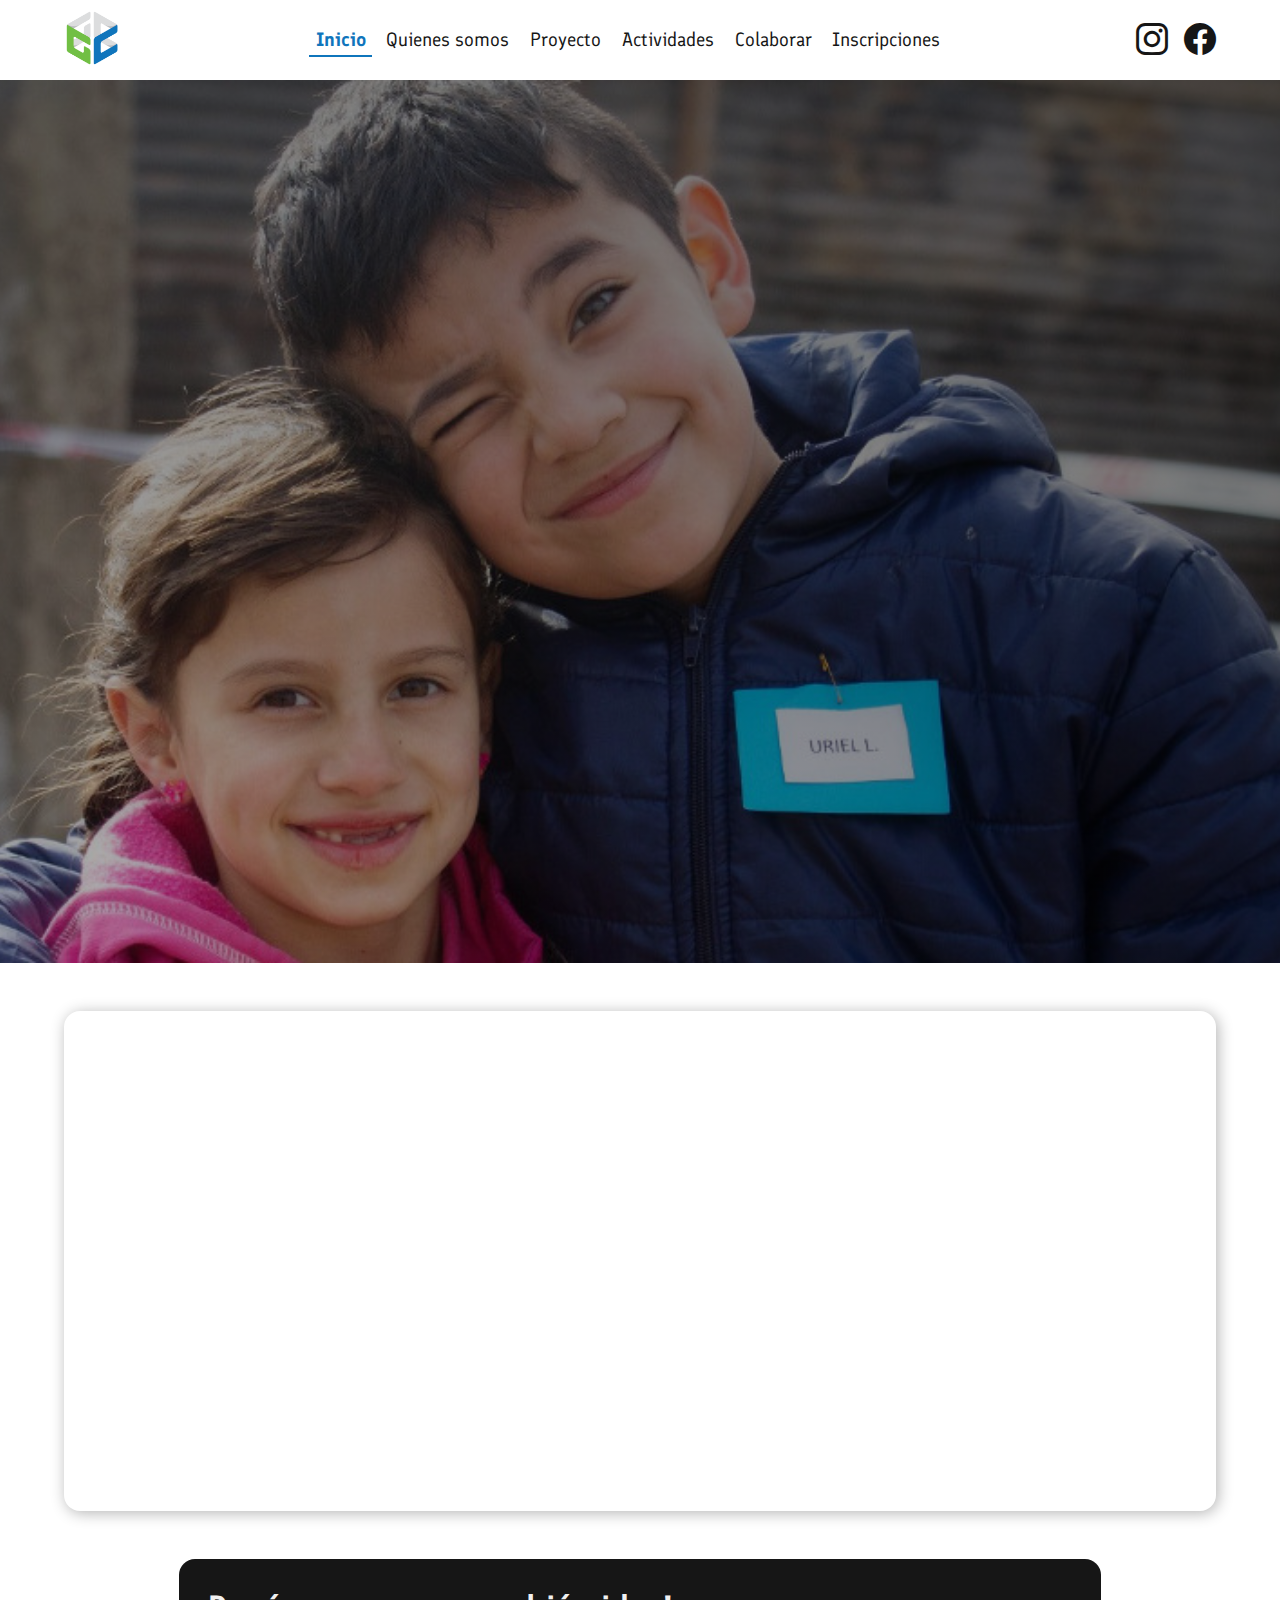
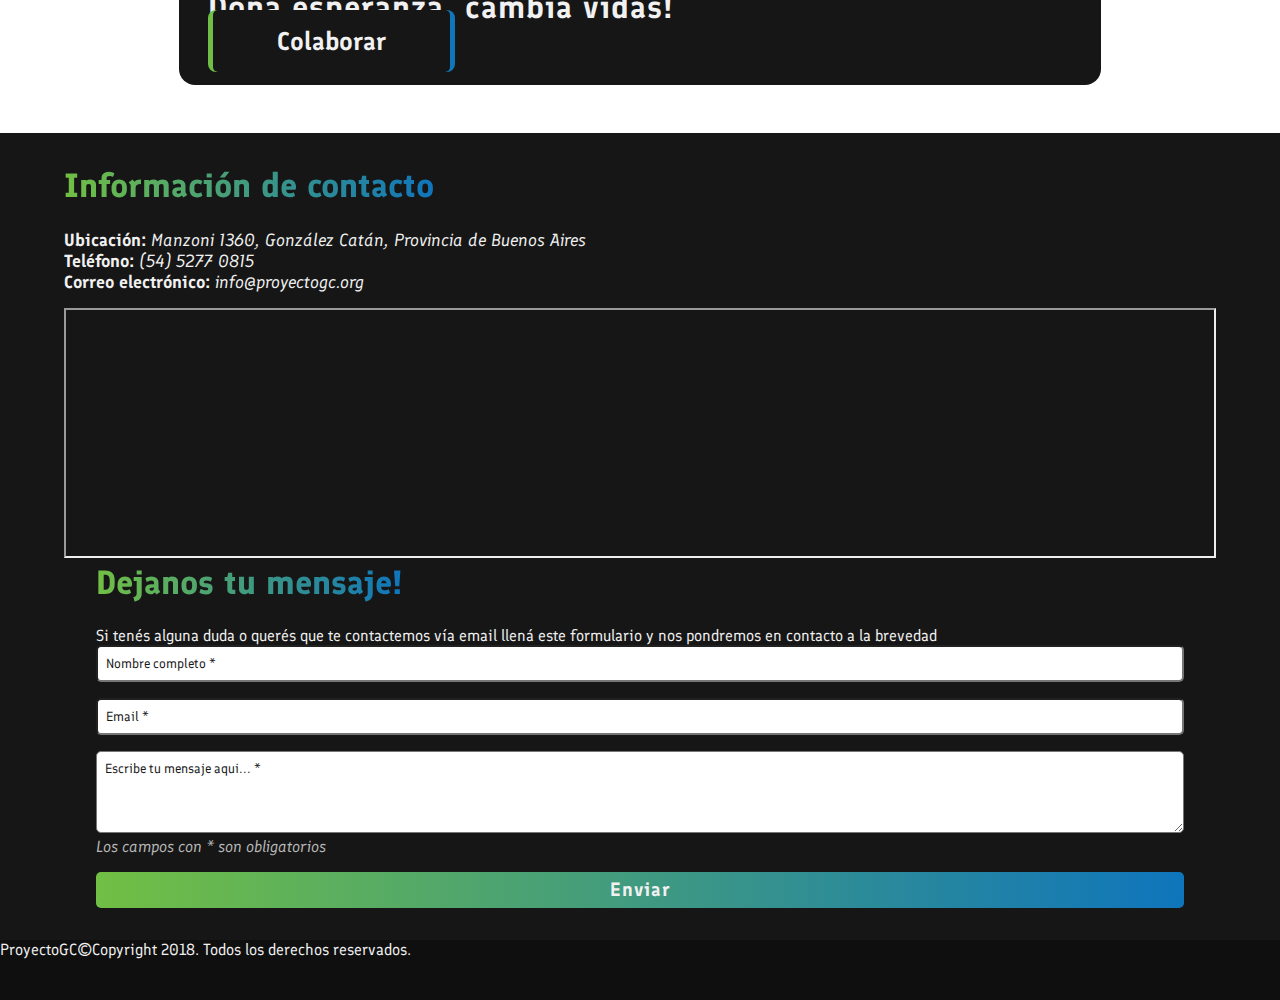
<file: index.html>
<!DOCTYPE html>
<html lang="en">
<head>
	<meta charset="UTF-8">
	<meta name="viewport" content="width=device-width, initial-scale=1.0">
	<!-- BOOTSTRAP -->
	<link rel="stylesheet" href="https://cdn.jsdelivr.net/npm/bootstrap@5.2.3/dist/css/bootstrap.min.css" integrity="sha384-rbsA2VBKQhggwzxH7pPCaAqO46MgnOM80zW1RWuH61DGLwZJEdK2Kadq2F9CUG65" crossorigin="anonymous">
	<link rel="stylesheet" href="https://cdn.jsdelivr.net/npm/bootstrap-icons@1.10.5/font/bootstrap-icons.css">
	<!-- GOOGLE FONTS -->
	<link rel="preconnect" href="https://fonts.googleapis.com">
	<link rel="preconnect" href="https://fonts.gstatic.com" crossorigin>
	<link href="https://fonts.googleapis.com/css2?family=Finlandica:wght@400;600;700&display=swap" rel="stylesheet">
	<!-- FILES LINK -->
	<link rel="shortcut icon" href="./assets/img/logo-ico.ico" type="image/x-icon">
	<link rel="stylesheet" href="./css/styles.css">
	<link rel="stylesheet" href="./css/variables.css">
	<link rel="stylesheet" href="./css/nav-menu.css">
	<link rel="stylesheet" href="./css/footer.css">
	<link rel="stylesheet" href="./css/animations.css">
	<title>Proyecto GC</title>
</head>
<body>
	<!-- NAV BAR-->
	<nav class="navbar">
		<div class="navbar__container">
			<a href="./index.html" class="navbar__container-logo">
				<img src="./assets/img/logo.png" alt="">
			</a>
			<div class="navbar__container-links">
				<a href="./index.html" class="active">Inicio</a>
				<a href="./html/quienes-somos.html">Quienes somos</a>
				<a href="./html/proyecto.html">Proyecto</a>
				<a href="./html/actividades.html">Actividades</a>
				<a href="./html/colaborar.html">Colaborar</a>
				<a href="./html/inscripciones.html">Inscripciones</a>
			</div>
			<div class="navbar__container-social">
				<a href="https://www.instagram.com/proyecto.gc">
					<i class="bi bi-instagram"></i>
				</a>
				<a href="https://www.facebook.com/proyectogc.ong">
					<i class="bi bi-facebook"></i>
				</a>
			</div>
			<div class="navbar__container-toggle" id="toggleBtn">
				<i class="bi bi-list" id="toggleBtnIcon"></i>
			</div>
			
			<!-- DROPDOWN MENU -->
			<div class="nav__dropdown-menu " id="dropdownMenu">
				<div class="nav__dropdown-menu-links">
					<a href="./index.html" class="active-dropdown">Inicio</a>
					<a href="./html/quienes-somos.html">Quienes somos</a>
					<a href="./html/proyecto.html">Proyecto</a>
					<a href="./html/actividades.html">Actividades</a>
					<a href="./html/colaborar.html">Colaborar</a>
					<a href="./html/inscripciones.html">Inscripciones</a>
				</div>
				<hr>
				<div class="nav__dropdown-menu-social">
					<a href="https://www.instagram.com/proyecto.gc">
						<i class="bi bi-instagram"></i>
					</a>
					<a href="https://www.facebook.com/proyectogc.ong">
						<i class="bi bi-facebook"></i>
					</a>
				</div>
			</div>
		</div>
	</nav> 
	<!-- HEADER -->
	<header>
		<div class="header__container">
			<div class="row content d-flex justify-content-between">
				<div class="header__texts col-lg-6 col-md-12 col-xs-12 d-flex flex-column">
					<h1 class="title">
						<span>Proyecto GC</span>
					</h1>
					<h2 class="subtitle">Trabajamos por una gran causa</h2>
					<p>
						GC es una organización sin fines de lucro que trabaja para promover el desarrollo integral de niños,
						niñas y adolescentes a través de la educación, articulando los siguientes tres ejes:
					</p>
					<div class="header__text-items d-flex flex-column gap-3">
						<div class="item d-flex align-items-center gap-3">
							<div class="icon d-flex align-items-center justify-content-center">
								<i class="bi bi-person-fill-up"></i>
							</div>
							<h3>Crecimiento</h3>
						</div>
						<div class="item d-flex align-items-center gap-3">
							<div class="icon d-flex align-items-center justify-content-center">
								<i class="bi bi-journal-text"></i>
							</div>
							<h3>Conocimiento</h3>
						</div>
						<div class="item d-flex align-items-center gap-3">
							<div class="icon d-flex align-items-center justify-content-center">
								<i class="bi bi-people"></i>
							</div>
							<h3>Compañerismo</h3>
						</div>
					</div>
				</div>
				<div class="header__newsletter col-lg-4 col-md-12 col-xs-12">
					<div class="border-left"> </div>
					<h3>Suscribite a nuestro newsletter</h3>
					<p>
						¡Únete a nuestra comunidad solidaria y marca la diferencia en la vida de los niños necesitados!
						Mantente al tanto de cómo juntos estamos trabajando para brindar un futuro más brillante a los más pequeños.
					</p>
					<form action="" class="d-flex flex-column gap-3" id="newsletterForm">
						<div class="item">
							<input type="email" placeholder="Email" id="newsletterInput" autocomplete="off" required>
						</div>
						<p class="error-msg hidden" id="errorMessage">Mail inválido, intentelo de nuevo</p>
						<button id="suscribeButton">Suscribirse</button>
					</form>
					<div class="suscribed hidden" id="suscribed">
						<span>Te has suscrito!</span>
					</div>
				</div>
			</div>
		</div>
	</header>

	<!-- MAIN -->
	<main>
		<div class="main__container">
			<section class="main__video" id="video">
				<iframe width="560" height="315" src="https://www.youtube.com/embed/4a1-2oGlvHI?si=UiEdlkpeNgjPTzTP" title="YouTube video player" frameborder="0" allow="accelerometer; autoplay; clipboard-write; encrypted-media; gyroscope; picture-in-picture; web-share" allowfullscreen></iframe>
			</section>
			<section class="main__call-to-action row text-center" id="callToAction">
				<div class="text col-lg-8 col-md-12 d-flex justify-content-center align-items-center">
					<h3>Doná esperanza, cambiá vidas!</h3>
				</div>
				<div class="call-to-action col-lg-4 col-md-12 d-flex justify-content-center align-items-center">
					<a href="./html/colaborar.html"><span>Colaborar</span></a>
				</div>
			</section>
		</div>
	</main>

	<!-- FOOTER-->
	<footer>
		<div class="footer__container row">
			<div class="footer__text col-lg-6 col-md-12">
				<h3>Información de contacto</h3>
				<div class="footer__text-info">
					<div class="info-item d-flex">
						<span>Ubicación: </span>
						<p>Manzoni 1360, González Catán, Provincia de Buenos Aires</p>
					</div>
					<div class="info-item d-flex">
						<span>Teléfono: </span>
						<p>(54) 5277 0815</p>
					</div>
					<div class="info-item d-flex">
						<span>Correo electrónico: </span>
						<p>info@proyectogc.org</p>
					</div>
				</div>
				<iframe src="https://www.google.com/maps/embed?pb=!1m18!1m12!1m3!1d26216.84744388224!2d-58.6515313263694!3d-34.77810846507512!2m3!1f0!2f0!3f0!3m2!1i1024!2i768!4f13.1!3m3!1m2!1s0x95bcc59d42703ff1%3A0xa5e153b89e084cde!2sProyecto%20GC!5e0!3m2!1ses!2sar!4v1692550858493!5m2!1ses!2sar" allowfullscreen="" loading="lazy" referrerpolicy="no-referrer-when-downgrade"></iframe>
			</div>
			<div class="col-lg-1 d-flex justify-content-center align-items-center">
				<hr class="footer__separator col-lg-1">
			</div>
			<div class="footer__form col-lg-5 col-md-12">
				<h3>Dejanos tu mensaje!</h3>
				<p>
					Si tenés alguna duda o querés que te contactemos vía email
					llená este formulario y nos pondremos en contacto a la brevedad
				</p>
				<form action="" class="footer__contact-form" id="footerForm">
					<div class="item">
						<label for="footerNameInput" hidden>Nombre: </label>
						<input type="text" id="footerNameInput" placeholder="Nombre completo *" required>
					</div>
					<div class="item">
						<label for="footerEmailInput" hidden>Email: </label>
						<input type="email" id="footerEmailInput" placeholder="Email *" required>
					</div>
					<div class="item">
						<label for="footerMsgInput" hidden>Mensaje: </label>
						<textarea name="msg" id="footerMsgInput" cols="30" rows="4" placeholder="Escribe tu mensaje aqui... *" required></textarea>
						<span>Los campos con * son obligatorios</span>
					</div>
					<button id="footerButton">Enviar</button>
				</form>
			</div>
		</div>
		<div class="copyright d-flex justify-content-center align-items-center text-center">
			<p>
				ProyectoGC©Copyright 2018. Todos los derechos reservados.
			</p>
		</div>
	</footer>

	<script src="./js/validaciones.js"></script>
	<script src="./js/newsletterForm.js"></script>
	<script src="./js/footerForm.js"></script>
	<script src="./js/dropdown-menu.js"></script>
</body>
</html>
</file>
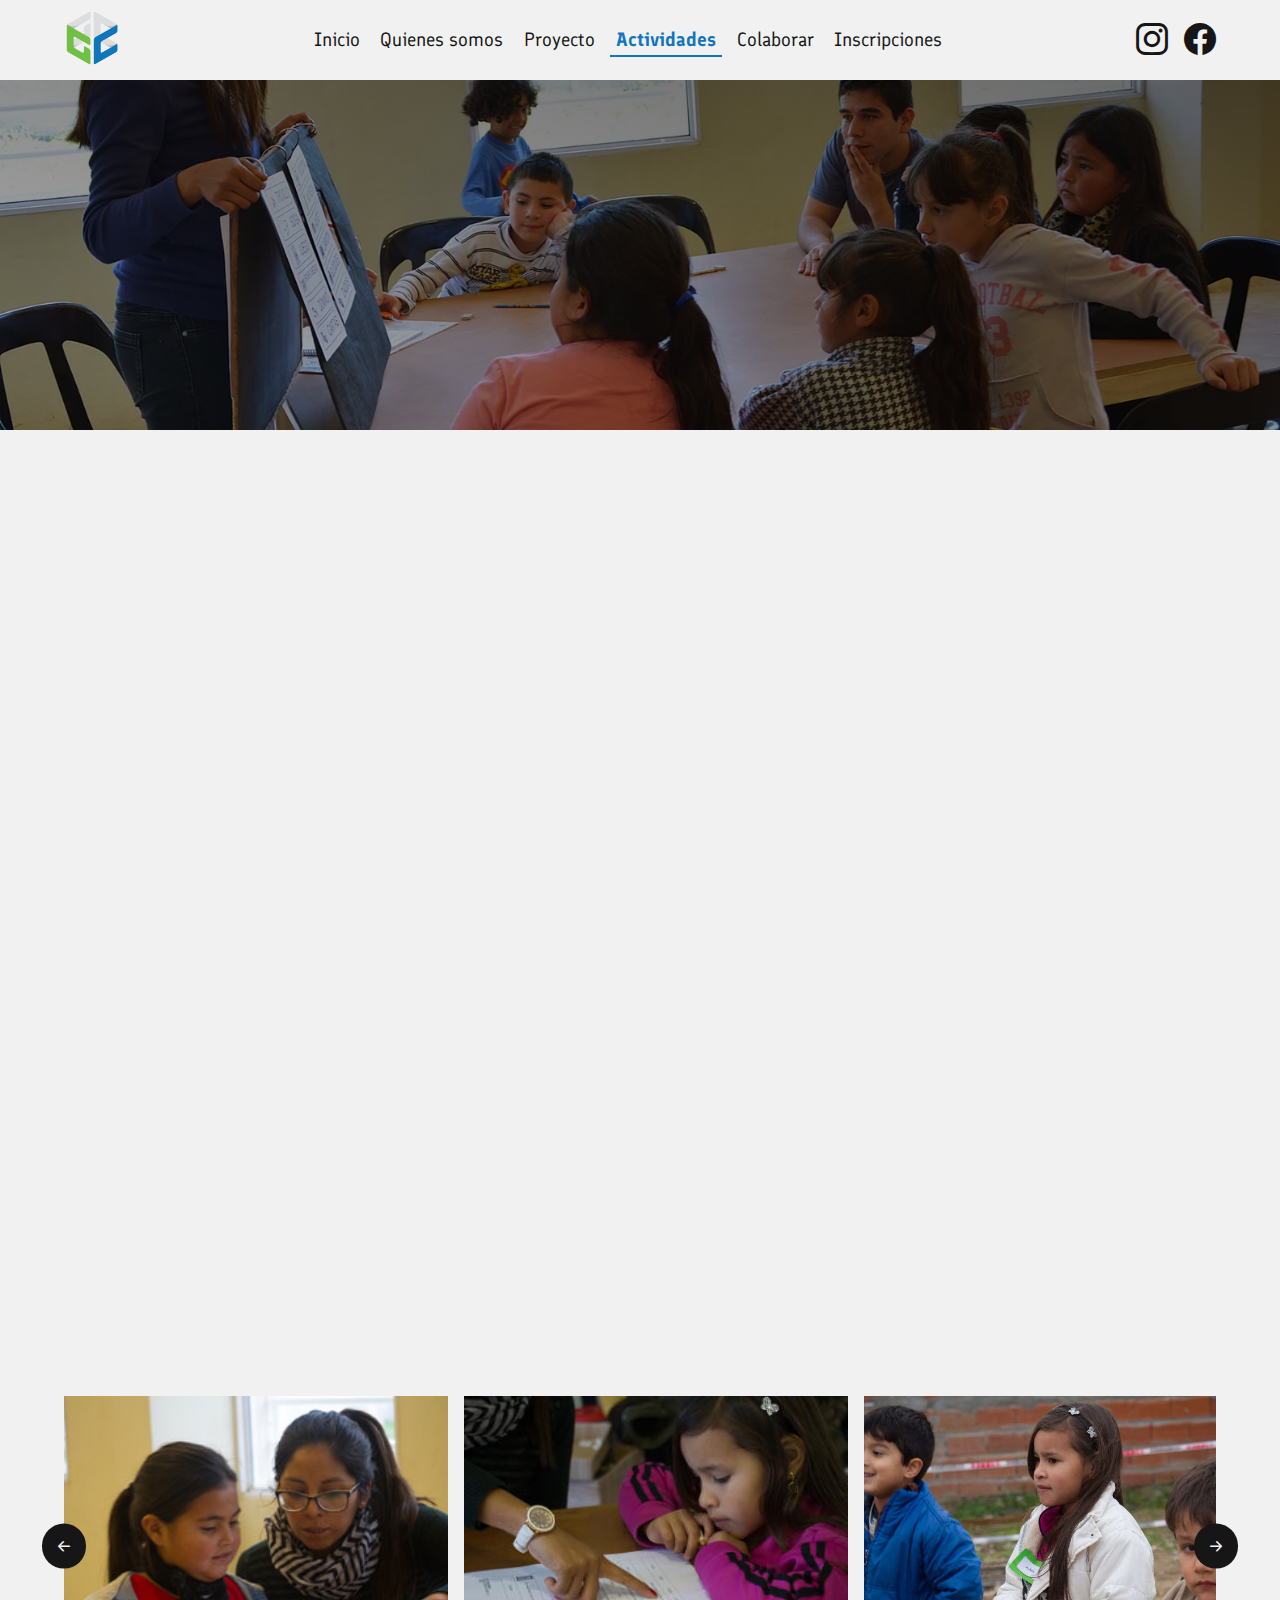
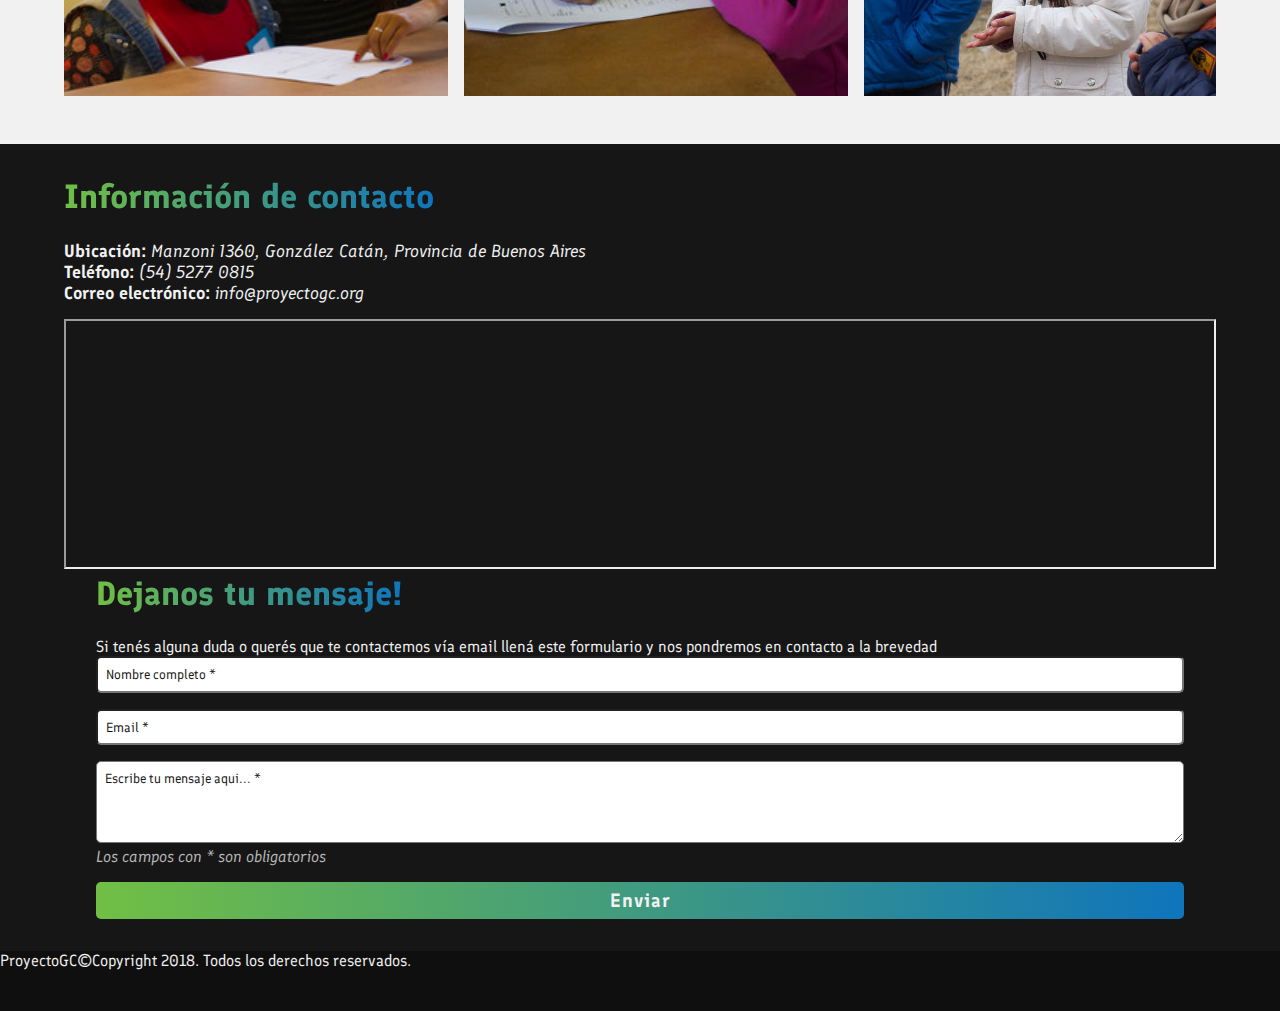
<file: html/actividades.html>
<!DOCTYPE html>
<html lang="en">
<head>
	<meta charset="UTF-8">
	<meta name="viewport" content="width=device-width, initial-scale=1.0">
	<!-- BOOTSTRAP -->
	<link rel="stylesheet" href="https://cdn.jsdelivr.net/npm/bootstrap@5.2.3/dist/css/bootstrap.min.css" integrity="sha384-rbsA2VBKQhggwzxH7pPCaAqO46MgnOM80zW1RWuH61DGLwZJEdK2Kadq2F9CUG65" crossorigin="anonymous">
	<link rel="stylesheet" href="https://cdn.jsdelivr.net/npm/bootstrap-icons@1.10.5/font/bootstrap-icons.css">
	<!-- GOOGLE FONTS -->
	<link rel="preconnect" href="https://fonts.googleapis.com">
	<link rel="preconnect" href="https://fonts.gstatic.com" crossorigin>
	<link href="https://fonts.googleapis.com/css2?family=Finlandica:wght@400;600;700&display=swap" rel="stylesheet">
	<!-- FILES LINK -->
	<link rel="shortcut icon" href="../assets/img/logo-ico.ico" type="image/x-icon">
	<link rel="stylesheet" href="../css/actividades.css">
	<link rel="stylesheet" href="../css/header.css">
	<link rel="stylesheet" href="../css/nav-menu.css">
	<link rel="stylesheet" href="../css/footer.css">
	<link rel="stylesheet" href="../css/animations.css">
	<link rel="stylesheet" href="../css/carousel.css">
	<title>Proyecto GC</title>
</head>
<body>
	<!-- NAV BAR-->
	<nav class="navbar">
		<div class="navbar__container">
			<a href="../index.html" class="navbar__container-logo">
				<img src="../assets/img/logo.png" alt="">
			</a>
			<div class="navbar__container-links">
				<a href="../index.html">Inicio</a>
				<a href="./quienes-somos.html">Quienes somos</a>
				<a href="./proyecto.html">Proyecto</a>
				<a href="./actividades.html" class="active">Actividades</a>
				<a href="./colaborar.html">Colaborar</a>
				<a href="./inscripciones.html">Inscripciones</a>
			</div>
			<div class="navbar__container-social">
				<a href="https://www.instagram.com/proyecto.gc">
					<i class="bi bi-instagram"></i>
				</a>
				<a href="https://www.facebook.com/proyectogc.ong">
					<i class="bi bi-facebook"></i>
				</a>
			</div>
			<div class="navbar__container-toggle" id="toggleBtn">
				<i class="bi bi-list" id="toggleBtnIcon"></i>
			</div>
			
			<!-- DROPDOWN MENU -->
			<div class="nav__dropdown-menu " id="dropdownMenu">
				<div class="nav__dropdown-menu-links">
					<a href="../index.html">Inicio</a>
					<a href="./quienes-somos.html">Quienes somos</a>
					<a href="./proyecto.html">Proyecto</a>
					<a href="./actividades.html" class="active-dropdown">Actividades</a>
					<a href="./colaborar.html">Colaborar</a>
					<a href="./inscripciones.html">Inscripciones</a>
				</div>
				<hr>
				<div class="nav__dropdown-menu-social">
					<a href="https://www.instagram.com/proyecto.gc">
						<i class="bi bi-instagram"></i>
					</a>
					<a href="https://www.facebook.com/proyectogc.ong">
						<i class="bi bi-facebook"></i>
					</a>
				</div>
			</div>
		</div>
	</nav> 
	<!-- HEADER -->
	<header class="d-flex justify-content-center align-items-center">
		<div class="header__container">
			<h2 class="title">
				Actividades
			</h2>
			<p>
				Conocé un poco más de cómo funciona el proyecto y sus objetivos
			</p>
		</div>
	</header>

	<!-- MAIN -->
	<main>

		<!-- OPERATION CONTAINER -->

		<section class="activities">
			<div class="activities__card">
				<div class="activities__container-text">
					<h3>Actividad pedagógica</h3>
					<p>
						Creemos que la educación es el medio para que cada persona alcance su máximo
						potencial. Por eso en GC trabajamos para ayudar a que cada niño, niña y adolescente
						pueda adquirir herramientas para lograr la alfabetización y comprensión lectora
						en el área de lengua y el razonamiento a través de las matemáticas. Buscamos lograr
						estos objetivos a través de materiales didácticos diseñados pedagógicamente con estándares
						de calidad.
					</p>
					<p>
						Además aprenden lenguaje de señas Argentina como un nuevo idioma, buscando la estimulación
						de la creatividad, la expresión y la inclusión.
					</p>
				</div>
			</div>
		</section>

		<section class="activities">
			<div class="activities__card">
				<div class="activities__container-text text-end">
					<h3>Deporte y recreación</h3>
					<p>
						El deporte es una de las mejores escuelas de vida y tienen el poder de transformar conductas
						negativas en positivas. Es el medio por el cual podemos estimular, enseñar y entrenar
						valores tales como la lealtad y la cooperación, logrando objetivos en equipo y a la vez
						desarrollando la creatividad, la organización, la responsabilidad y la sana competencia. Por 
						eso en GC cada día practicamos 40 minutos al deporte y la recreación. 
					</p>
				</div>
			</div>
		</section>

		<section class="activities">
			<div class="activities__card">
				<div class="activities__container-text">
					<h3>Alimentación saludable</h3>
					<p>
						La alimentación es necesaria, pero mucho más necesario es alimentarse correctamente.
						La buena nutrición es fundamental para las etapas de desarrollo de los niños, niñas y
						adolescentes. Por eso en GC reciben una merienda nutritiva., basada en un plan equilibrado
						para proveer el 30% de las energías necesarias del día. 
					</p>
				</div>
			</div>
		</section>
			<div class="wrapper" id="wrapper">
				<i class="bi bi-arrow-left-short" id="left"></i>
				<div class="carousel" id="carousel">
					<img src="../assets/img/actividades/carousel/img-1.jpg" alt="">
					<img src="../assets/img/actividades/carousel/img-2.jpg" alt="">
					<img src="../assets/img/actividades/carousel/img-3.jpg" alt="">
					<img src="../assets/img/actividades/carousel/img-5.jpg" alt="">
					<img src="../assets/img/actividades/carousel/UN0250118.jpg" alt="">
					<img src="../assets/img/actividades/carousel/img-6.jpg" alt="">
					<img src="../assets/img/actividades/carousel/img-7.jpg" alt="">
				</div>
				<i class="bi bi-arrow-right-short" id="right"></i>
			</div>	

	</main>

	<!-- FOOTER-->
	<footer>
		<div class="footer__container row">
			<div class="footer__text col-lg-6 col-md-12">
				<h3>Información de contacto</h3>
				<div class="footer__text-info">
					<div class="info-item d-flex">
						<span>Ubicación: </span>
						<p>Manzoni 1360, González Catán, Provincia de Buenos Aires</p>
					</div>
					<div class="info-item d-flex">
						<span>Teléfono: </span>
						<p>(54) 5277 0815</p>
					</div>
					<div class="info-item d-flex">
						<span>Correo electrónico: </span>
						<p>info@proyectogc.org</p>
					</div>
				</div>
				<iframe src="https://www.google.com/maps/embed?pb=!1m18!1m12!1m3!1d26216.84744388224!2d-58.6515313263694!3d-34.77810846507512!2m3!1f0!2f0!3f0!3m2!1i1024!2i768!4f13.1!3m3!1m2!1s0x95bcc59d42703ff1%3A0xa5e153b89e084cde!2sProyecto%20GC!5e0!3m2!1ses!2sar!4v1692550858493!5m2!1ses!2sar" allowfullscreen="" loading="lazy" referrerpolicy="no-referrer-when-downgrade"></iframe>
			</div>
			<div class="col-lg-1 d-flex justify-content-center align-items-center">
				<hr class="footer__separator col-lg-1">
			</div>
			<div class="footer__form col-lg-5 col-md-12">
				<h3>Dejanos tu mensaje!</h3>
				<p>
					Si tenés alguna duda o querés que te contactemos vía email
					llená este formulario y nos pondremos en contacto a la brevedad
				</p>
				<form action="" class="footer__contact-form" id="footerForm">
					<div class="item">
						<label for="footerNameInput" hidden>Nombre: </label>
						<input type="text" id="footerNameInput" placeholder="Nombre completo *" required>
					</div>
					<div class="item">
						<label for="footerEmailInput" hidden>Email: </label>
						<input type="email" id="footerEmailInput" placeholder="Email *" required>
					</div>
					<div class="item">
						<label for="footerMsgInput" hidden>Mensaje: </label>
						<textarea name="msg" id="footerMsgInput" cols="30" rows="4" placeholder="Escribe tu mensaje aqui... *" required></textarea>
						<span>Los campos con * son obligatorios</span>
					</div>
					<button id="footerButton">Enviar</button>
				</form>
			</div>
		</div>
		<div class="copyright d-flex justify-content-center align-items-center text-center">
			<p>
				ProyectoGC©Copyright 2018. Todos los derechos reservados.
			</p>
		</div>
	</footer>

	<script src="../js/validaciones.js"></script>
	<script src="../js/footerForm.js"></script>
	<script src="../js/dropdown-menu.js"></script>
	<script src="../js/carousel.js"></script>
</body>
</html>
</file>
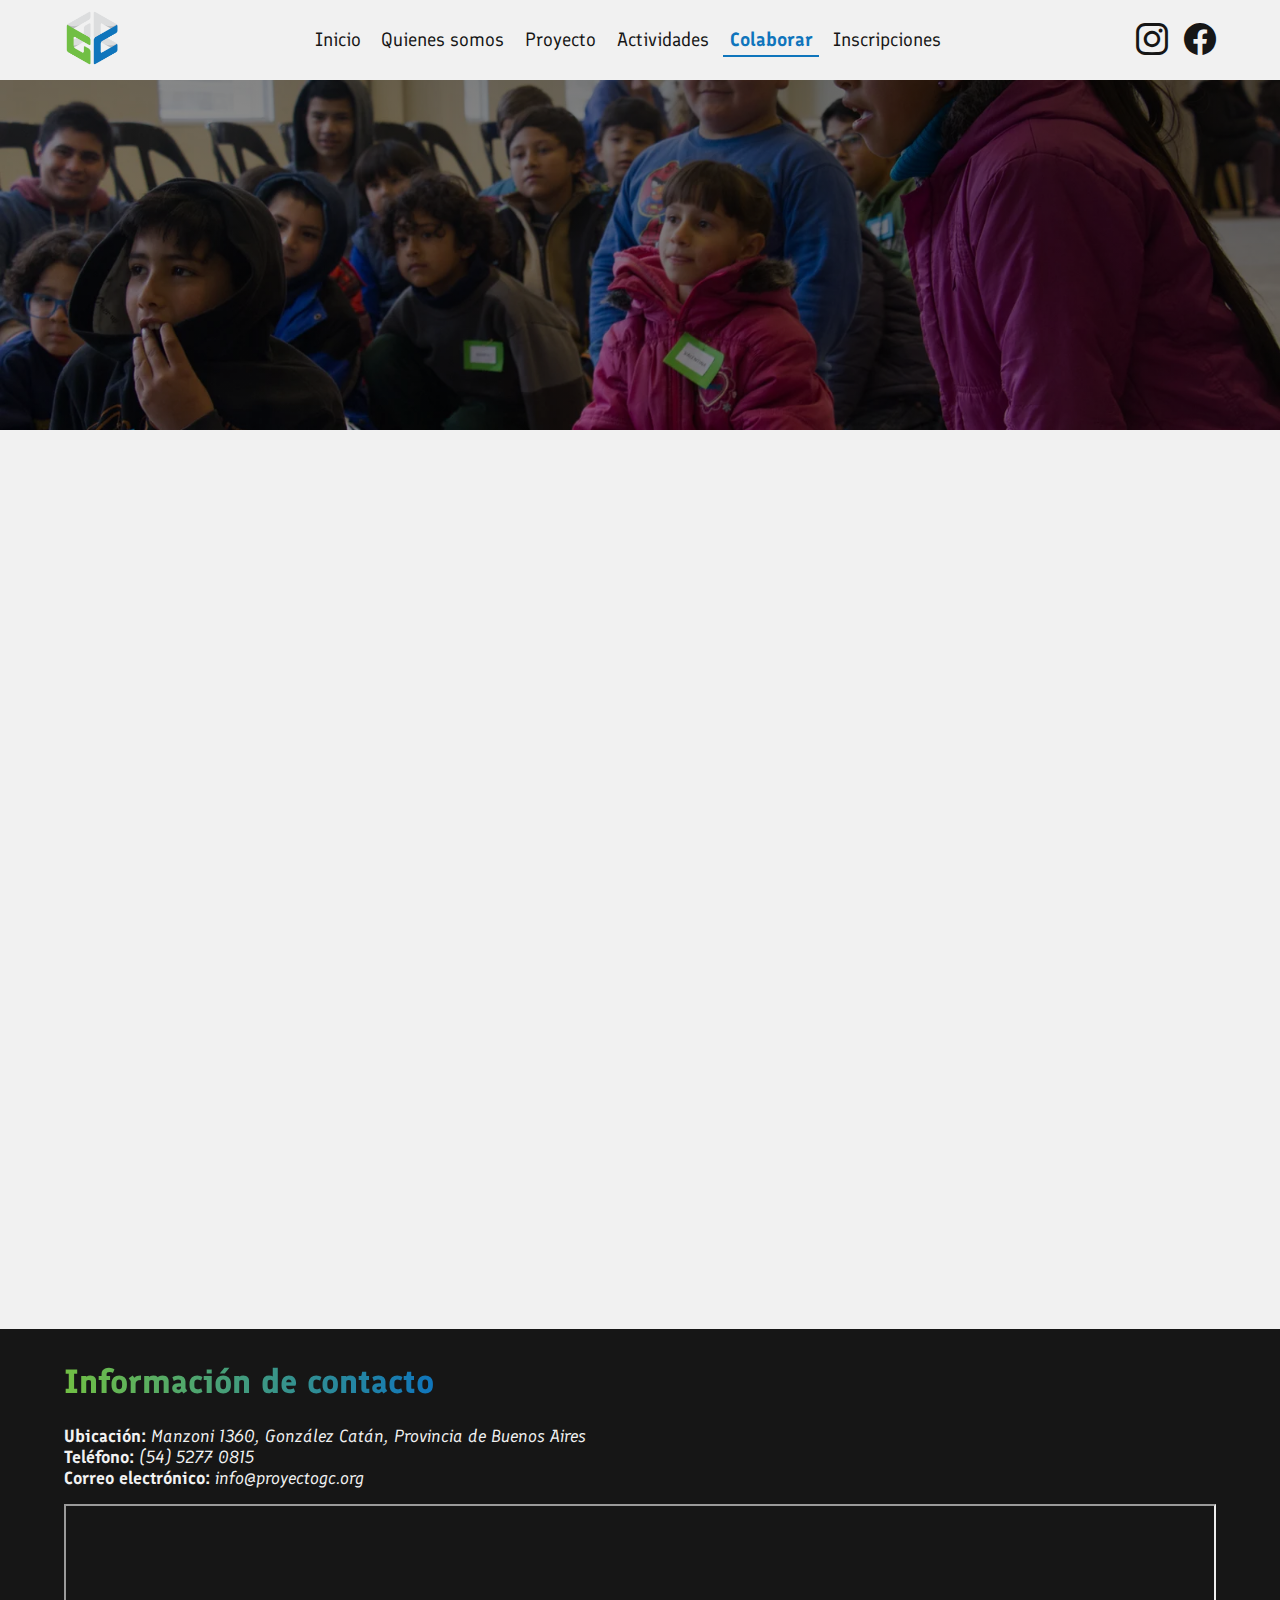
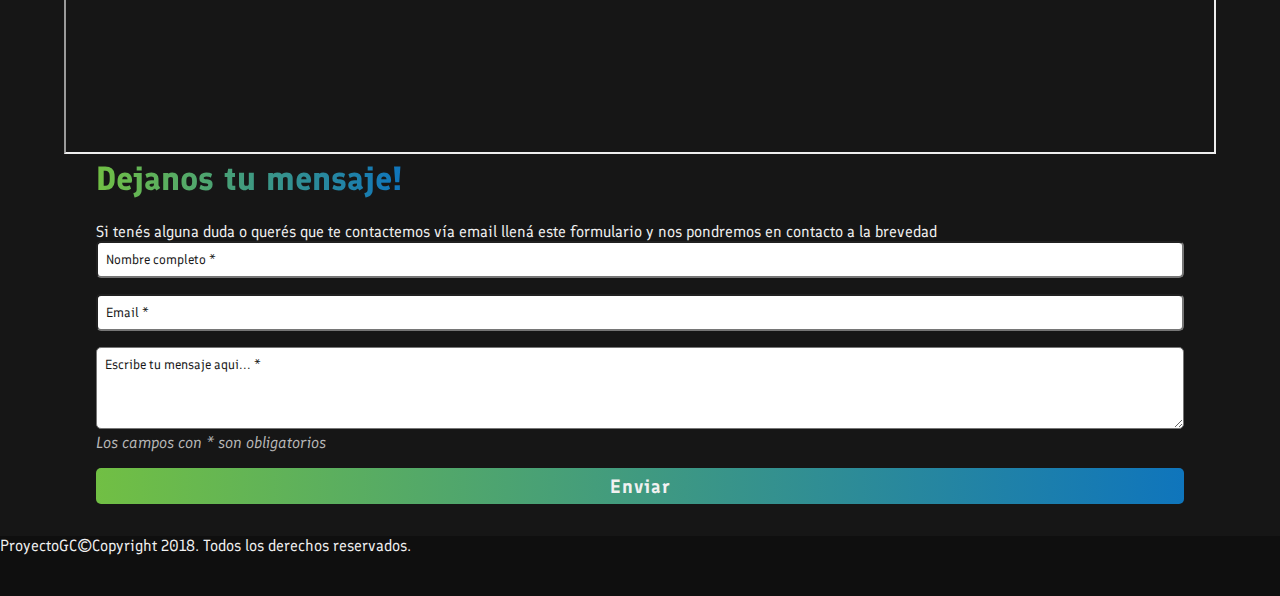
<file: html/colaborar.html>
<!DOCTYPE html>
<html lang="en">
<head>
	<meta charset="UTF-8">
	<meta name="viewport" content="width=device-width, initial-scale=1.0">
	<!-- BOOTSTRAP -->
	<link rel="stylesheet" href="https://cdn.jsdelivr.net/npm/bootstrap@5.2.3/dist/css/bootstrap.min.css" integrity="sha384-rbsA2VBKQhggwzxH7pPCaAqO46MgnOM80zW1RWuH61DGLwZJEdK2Kadq2F9CUG65" crossorigin="anonymous">
	<link rel="stylesheet" href="https://cdn.jsdelivr.net/npm/bootstrap-icons@1.10.5/font/bootstrap-icons.css">
	<!-- GOOGLE FONTS -->
	<link rel="preconnect" href="https://fonts.googleapis.com">
	<link rel="preconnect" href="https://fonts.gstatic.com" crossorigin>
	<link href="https://fonts.googleapis.com/css2?family=Finlandica:wght@400;600;700&display=swap" rel="stylesheet">
	<!-- FILES LINK -->
	<link rel="shortcut icon" href="../assets/img/logo-ico.ico" type="image/x-icon">
	<link rel="stylesheet" href="../css/colaborar.css">
	<link rel="stylesheet" href="../css/header.css">
	<link rel="stylesheet" href="../css/nav-menu.css">
	<link rel="stylesheet" href="../css/footer.css">
	<link rel="stylesheet" href="../css/animations.css">
	<title>Proyecto GC</title>
</head>
<body>
	<!-- NAV BAR-->
	<nav class="navbar">
		<div class="navbar__container">
			<a href="../index.html" class="navbar__container-logo">
				<img src="../assets/img/logo.png" alt="">
			</a>
			<div class="navbar__container-links">
				<a href="../index.html">Inicio</a>
				<a href="./quienes-somos.html">Quienes somos</a>
				<a href="./proyecto.html">Proyecto</a>
				<a href="./actividades.html">Actividades</a>
				<a href="./colaborar.html" class="active">Colaborar</a>
				<a href="./inscripciones.html">Inscripciones</a>
			</div>
			<div class="navbar__container-social">
				<a href="https://www.instagram.com/proyecto.gc">
					<i class="bi bi-instagram"></i>
				</a>
				<a href="https://www.facebook.com/proyectogc.ong">
					<i class="bi bi-facebook"></i>
				</a>
			</div>
			<div class="navbar__container-toggle" id="toggleBtn">
				<i class="bi bi-list" id="toggleBtnIcon"></i>
			</div>
			
			<!-- DROPDOWN MENU -->
			<div class="nav__dropdown-menu " id="dropdownMenu">
				<div class="nav__dropdown-menu-links">
					<a href="../index.html">Inicio</a>
					<a href="./quienes-somos.html">Quienes somos</a>
					<a href="./proyecto.html">Proyecto</a>
					<a href="./actividades.html">Actividades</a>
					<a href="./colaborar.html" class="active-dropdown">Colaborar</a>
					<a href="./inscripciones.html">Inscripciones</a>
				</div>
				<hr>
				<div class="nav__dropdown-menu-social">
					<a href="https://www.instagram.com/proyecto.gc">
						<i class="bi bi-instagram"></i>
					</a>
					<a href="https://www.facebook.com/proyectogc.ong">
						<i class="bi bi-facebook"></i>
					</a>
				</div>
			</div>
		</div>
	</nav> 
	<!-- HEADER -->
	<header class="d-flex justify-content-center align-items-center">
		<div class="header__container">
			<h2 class="title">
				Apoya esta gran causa
			</h2>
			<p>
				Tu aporte es importante para seguir generando impacto en la vida de todos los niños
				que participan del Proyecto GC.
			</p>
		</div>
	</header>
	
	<!-- MAIN -->
	<main>
		
		<div class="general__container row">
			
			<!-- DONATE FORM -->
			<section class="donate__container col-xl-8 col-md-12">
				<div class="content">
					<h3>Quiero apoyar este proyecto!</h3>
					<p class="subtitle">
						Dejanos tus datos y te contactaremos a la brevedad
					</p>
					<form action="" method="post" class="d-flex flex-column gap-3">							
						<div class="item d-flex flex-row gap-3">
							<label for="donateNameInput" hidden>Nombre: </label>
							<input type="text" placeholder="Nombre *" id="donateNameInput" name="name" required autocomplete="off">
								<label for="donateSurnameInput" hidden>Apellido: </label>
							<input type="text" placeholder="Apellido *" id="donateSurnameInput" name="surname" required autocomplete="off">
						</div>
						<div class="item">
							<label for="donateAgeInput" hidden>Edad: </label>
							<input type="text" placeholder="Edad (Mayor de 18)*" id="donateAgeInput" name="age" required autocomplete="off"> 
						</div>
						<div class="item">
							<label for="donateEmailInput" hidden>Email: </label>
							<input type="text" placeholder="Email *" id="donateEmailInput" name="email" required autocomplete="off">
						</div>
						<div class="item">
							<label for="donatePhoneInput" hidden>Telefono: </label>
							<input type="tel" placeholder="Telefono (Formato: 11xxxxxxxx) *" id="donatePhoneInput" name="phone" required autocomplete="off">
						</div>
						<div class="item">
							<label for="donateMsgInput" hidden>Telefono: </label>
							<textarea name="msg" id="" cols="30" rows="5" id="donateMsgInput" placeholder="Mensaje..." autocomplete="off"></textarea>
							<p>Los campos con * son obligatorios</p>
						</div>
						<button id="donateButton">Enviar mensaje</button>
					</form>
				</div>
			</section>

			<section class="volunteering__container col-xl-4 col-md-12">
				<div class="content d-flex flex-column ">
					<h3>Voluntariado</h3>
					<p>
						¿Te gustaría sumarte a nuestro equipo de voluntarios?
					</p>
					<p class="mb-3">
						Para colaborar con esta gran causa como voluntario escribinos a <span class="email">info@proyectogc.org</span>
					</p>
					<hr>
					<div class="brands__container">
						<h3>Nos apoyan</h3>
						<div class="brands d-flex justify-content-xl-between justify-content-lg-start justify-content-md-start gap-md-3">
							<img src="../assets/img/colaborar/brand-1.jpg" alt="">
							<img src="../assets/img/colaborar/brand-2.png" alt="">
						</div>
					</div>
				</div>
			</section>
		</div>
	</main>

	<!-- FOOTER-->
	<footer>
		<div class="footer__container row">
			<div class="footer__text col-lg-6 col-md-12">
				<h3>Información de contacto</h3>
				<div class="footer__text-info">
					<div class="info-item d-flex">
						<span>Ubicación: </span>
						<p>Manzoni 1360, González Catán, Provincia de Buenos Aires</p>
					</div>
					<div class="info-item d-flex">
						<span>Teléfono: </span>
						<p>(54) 5277 0815</p>
					</div>
					<div class="info-item d-flex">
						<span>Correo electrónico: </span>
						<p>info@proyectogc.org</p>
					</div>
				</div>
				<iframe src="https://www.google.com/maps/embed?pb=!1m18!1m12!1m3!1d26216.84744388224!2d-58.6515313263694!3d-34.77810846507512!2m3!1f0!2f0!3f0!3m2!1i1024!2i768!4f13.1!3m3!1m2!1s0x95bcc59d42703ff1%3A0xa5e153b89e084cde!2sProyecto%20GC!5e0!3m2!1ses!2sar!4v1692550858493!5m2!1ses!2sar" allowfullscreen="" loading="lazy" referrerpolicy="no-referrer-when-downgrade"></iframe>
			</div>
			<div class="col-lg-1 d-flex justify-content-center align-items-center">
				<hr class="footer__separator col-lg-1">
			</div>
			<div class="footer__form col-lg-5 col-md-12">
				<h3>Dejanos tu mensaje!</h3>
				<p>
					Si tenés alguna duda o querés que te contactemos vía email
					llená este formulario y nos pondremos en contacto a la brevedad
				</p>
				<form action="" class="footer__contact-form" id="footerForm">
					<div class="item">
						<label for="footerNameInput" hidden>Nombre: </label>
						<input type="text" id="footerNameInput" placeholder="Nombre completo *" required>
					</div>
					<div class="item">
						<label for="footerEmailInput" hidden>Email: </label>
						<input type="email" id="footerEmailInput" placeholder="Email *" required>
					</div>
					<div class="item">
						<label for="footerMsgInput" hidden>Mensaje: </label>
						<textarea name="msg" id="footerMsgInput" cols="30" rows="4" placeholder="Escribe tu mensaje aqui... *" required></textarea>
						<span>Los campos con * son obligatorios</span>
					</div>
					<button id="footerButton">Enviar</button>
				</form>
			</div>
		</div>
		<div class="copyright d-flex justify-content-center align-items-center text-center">
			<p>
				ProyectoGC©Copyright 2018. Todos los derechos reservados.
			</p>
		</div>
	</footer>

	<script src="../js/validaciones.js"></script>
	<script src="../js/colaborar.js"></script>
	<script src="../js/footerForm.js"></script>
	<script src="../js/dropdown-menu.js"></script>
</body>
</html>
</file>
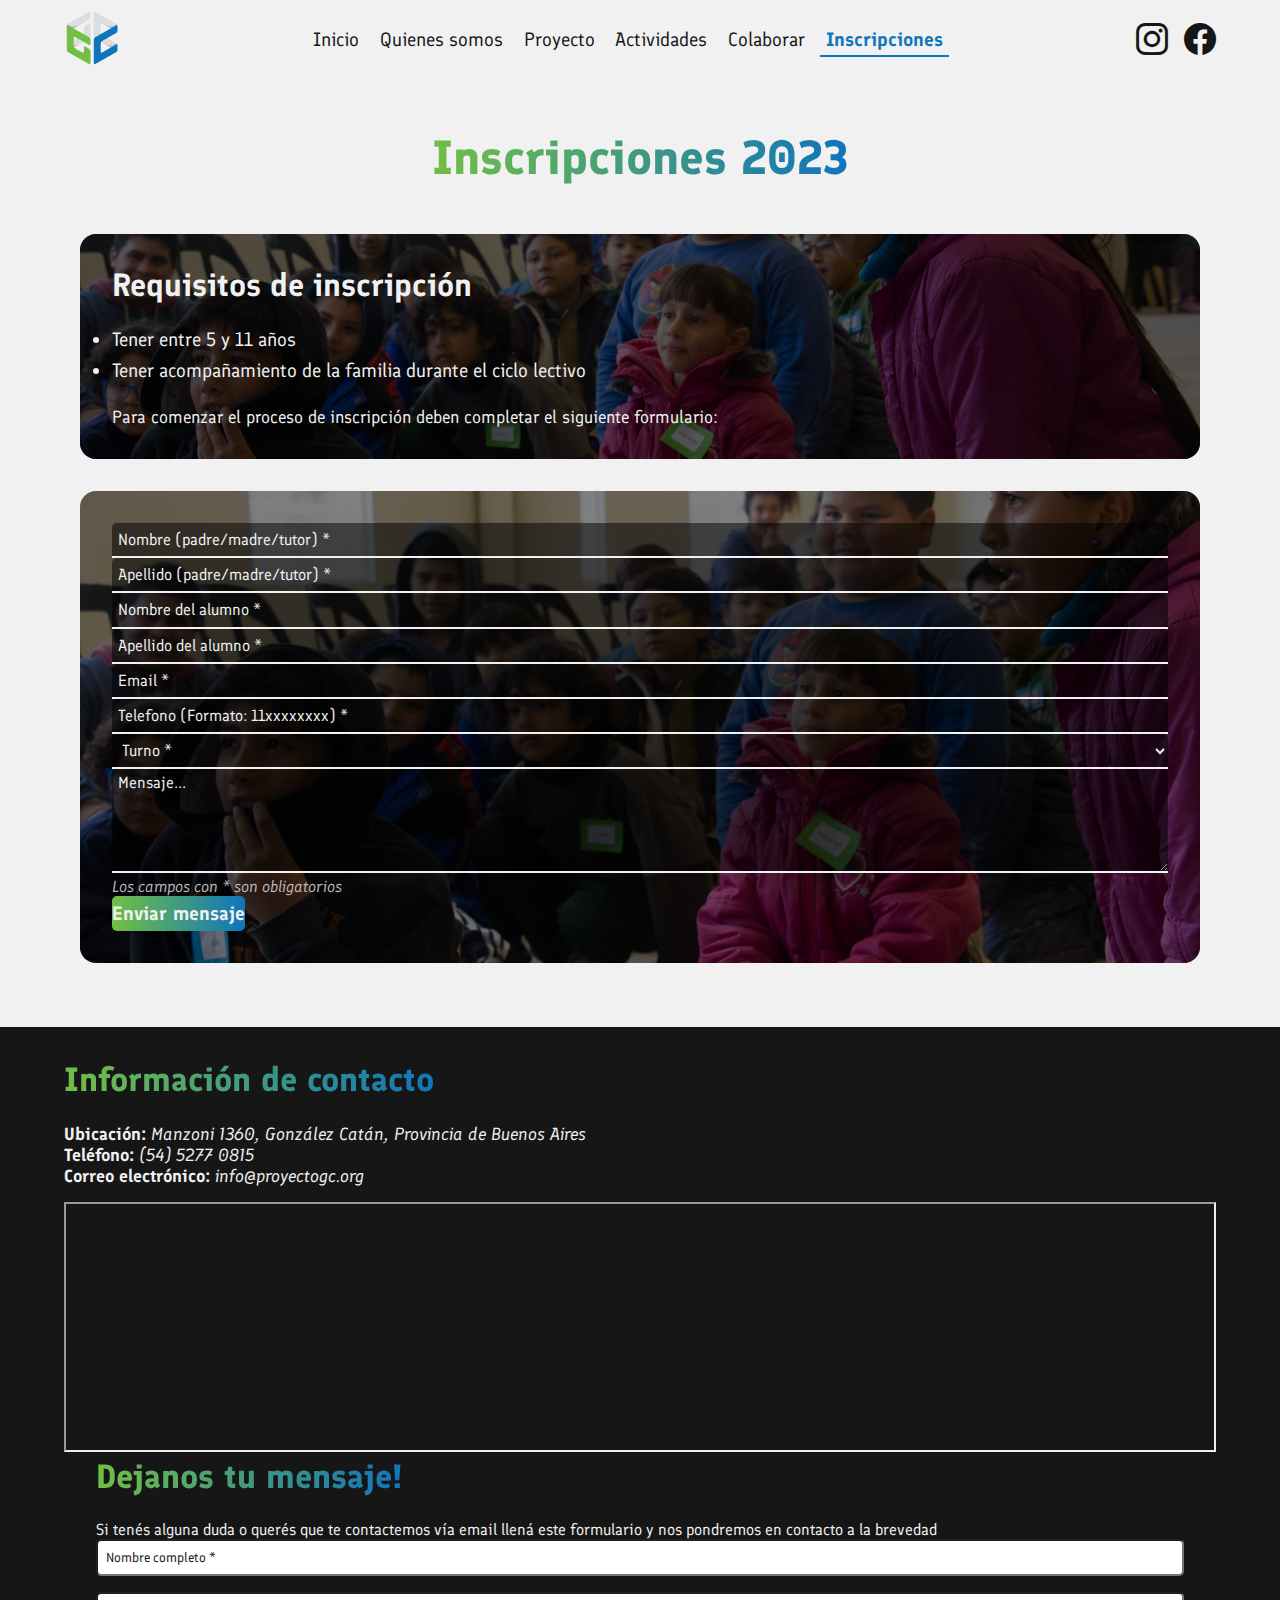
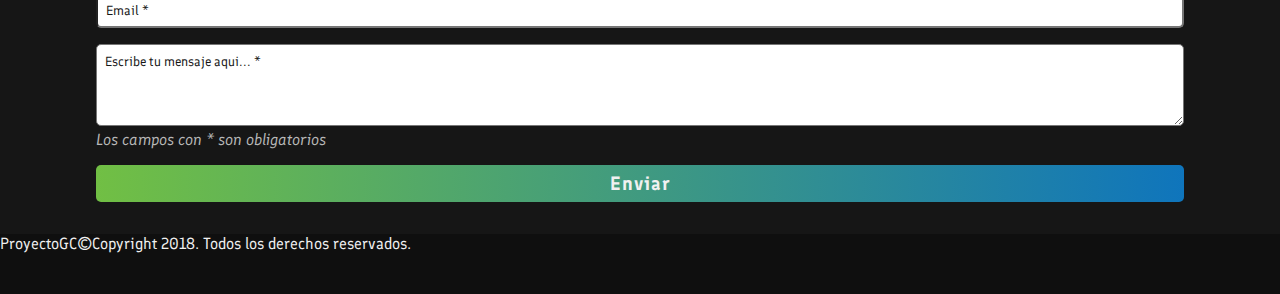
<file: html/inscripciones.html>
<!DOCTYPE html>
<html lang="en">
<head>
	<meta charset="UTF-8">
	<meta name="viewport" content="width=device-width, initial-scale=1.0">
	<!-- BOOTSTRAP -->
	<link rel="stylesheet" href="https://cdn.jsdelivr.net/npm/bootstrap@5.2.3/dist/css/bootstrap.min.css" integrity="sha384-rbsA2VBKQhggwzxH7pPCaAqO46MgnOM80zW1RWuH61DGLwZJEdK2Kadq2F9CUG65" crossorigin="anonymous">
	<link rel="stylesheet" href="https://cdn.jsdelivr.net/npm/bootstrap-icons@1.10.5/font/bootstrap-icons.css">
	<!-- GOOGLE FONTS -->
	<link rel="preconnect" href="https://fonts.googleapis.com">
	<link rel="preconnect" href="https://fonts.gstatic.com" crossorigin>
	<link href="https://fonts.googleapis.com/css2?family=Finlandica:wght@400;600;700&display=swap" rel="stylesheet">
	<!-- FILES LINK -->
	<link rel="shortcut icon" href="../assets/img/logo-ico.ico" type="image/x-icon">
	<link rel="stylesheet" href="../css/inscripciones.css">
	<link rel="stylesheet" href="../css/nav-menu.css">
	<link rel="stylesheet" href="../css/footer.css">
	<link rel="stylesheet" href="../css/animations.css">
	<link rel="stylesheet" href="../css/carousel.css">
	<title>Proyecto GC</title>
</head>
<body>
	<!-- NAV BAR-->
	<nav class="navbar">
		<div class="navbar__container">
			<a href="../index.html" class="navbar__container-logo">
				<img src="../assets/img/logo.png" alt="">
			</a>
			<div class="navbar__container-links">
				<a href="../index.html">Inicio</a>
				<a href="./quienes-somos.html">Quienes somos</a>
				<a href="./proyecto.html">Proyecto</a>
				<a href="./actividades.html">Actividades</a>
				<a href="./colaborar.html">Colaborar</a>
				<a href="./inscripciones.html" class="active">Inscripciones</a>
			</div>
			<div class="navbar__container-social">
				<a href="https://www.instagram.com/proyecto.gc">
					<i class="bi bi-instagram"></i>
				</a>
				<a href="https://www.facebook.com/proyectogc.ong">
					<i class="bi bi-facebook"></i>
				</a>
			</div>
			<div class="navbar__container-toggle" id="toggleBtn">
				<i class="bi bi-list" id="toggleBtnIcon"></i>
			</div>
			
			<!-- DROPDOWN MENU -->
			<div class="nav__dropdown-menu " id="dropdownMenu">
				<div class="nav__dropdown-menu-links">
					<a href="../index.html">Inicio</a>
					<a href="./quienes-somos.html">Quienes somos</a>
					<a href="./proyecto.html">Proyecto</a>
					<a href="./actividades.html">Actividades</a>
					<a href="./colaborar.html">Colaborar</a>
					<a href="./inscripciones.html" class="active-dropdown">Inscripciones</a>
				</div>
				<hr>
				<div class="nav__dropdown-menu-social">
					<a href="https://www.instagram.com/proyecto.gc">
						<i class="bi bi-instagram"></i>
					</a>
					<a href="https://www.facebook.com/proyectogc.ong">
						<i class="bi bi-facebook"></i>
					</a>
				</div>
			</div>
		</div>
	</nav> 

	<!-- MAIN -->
	<main>
		
		<div class="general__container row">
			<h2>
				<span>Inscripciones 2023</span>
			</h2>
			<section class="requirements__container col-xl-4 col-md-12 ">
				<div class="requirements-content d-flex flex-column">
					<h3>Requisitos de inscripción</h3>
					<ul>
						<li>Tener entre 5 y 11 años</li>
						<li>Tener acompañamiento de la familia durante el ciclo lectivo</li>
					</ul>
					<p>
						Para comenzar el proceso de inscripción deben completar el siguiente formulario: </span>
					</p>
				</div>
			</section>

			<!-- DONATE FORM -->
			<section class="register__container col-xl-8 col-md-12">

				<div class="register-content">
					<form action="" method="post" class="d-flex flex-column gap-3">							
						<div class="item d-flex flex-lg-row flex-column gap-3">
							<label for="parentNameInput" hidden>Nombre (padre/madre/tutor): </label>
							<input type="text" placeholder="Nombre (padre/madre/tutor) *" id="parentNameInput" name="name" required autocomplete="off">
							<label for="parentSurnameInput" hidden>Apellido (padre/madre/tutor): </label>
							<input type="text" placeholder="Apellido (padre/madre/tutor) *" id="parentSurnameInput" name="surname" required autocomplete="off">
						</div>
						<div class="item d-flex flex-lg-row flex-column gap-3">
							<label for="studentNameInput" hidden>Nombre del alumno: </label>
							<input type="text" placeholder="Nombre del alumno *" id="studentNameInput" name="name" required autocomplete="off">
							<label for="studentSurnameInput" hidden>Apellido del alumno: </label>
							<input type="text" placeholder="Apellido del alumno *" id="studentSurnameInput" name="surname" required autocomplete="off">
						</div>
						<div class="item">
							<label for="registerEmailInput" hidden>Email: </label>
							<input type="text" placeholder="Email *" id="registerEmailInput" name="email" required autocomplete="off">
						</div>
						<div class="item">
							<label for="registerPhoneInput" hidden>Telefono: </label>
							<input type="tel" placeholder="Telefono (Formato: 11xxxxxxxx) *" id="registerPhoneInput" name="phone" required autocomplete="off">
						</div>
						<div class="item">
							<label for="registerShift" hidden>Turno: </label>
							<select name="shift" id="registerShift">
								<option value="" disabled selected>Turno *</option>
								<option value="Mañana">Mañana</option>
								<option value="Tarde">Tarde</option>
							</select>
						</div>
						<div class="item">
							<label for="msg" hidden>Mensaje: </label>
							<textarea name="msg" id="msg" cols="30" rows="5" id="msg" placeholder="Mensaje..." autocomplete="off"></textarea>
							<p>Los campos con * son obligatorios</p>
						</div>
						<button id="registerButton">Enviar mensaje</button>
					</form>
				</div>
			</section>
		</div>
	</main>

	<!-- FOOTER-->
	<footer>
		<div class="footer__container row">
			<div class="footer__text col-lg-6 col-md-12">
				<h3>Información de contacto</h3>
				<div class="footer__text-info">
					<div class="info-item d-flex">
						<span>Ubicación: </span>
						<p>Manzoni 1360, González Catán, Provincia de Buenos Aires</p>
					</div>
					<div class="info-item d-flex">
						<span>Teléfono: </span>
						<p>(54) 5277 0815</p>
					</div>
					<div class="info-item d-flex">
						<span>Correo electrónico: </span>
						<p>info@proyectogc.org</p>
					</div>
				</div>
				<iframe src="https://www.google.com/maps/embed?pb=!1m18!1m12!1m3!1d26216.84744388224!2d-58.6515313263694!3d-34.77810846507512!2m3!1f0!2f0!3f0!3m2!1i1024!2i768!4f13.1!3m3!1m2!1s0x95bcc59d42703ff1%3A0xa5e153b89e084cde!2sProyecto%20GC!5e0!3m2!1ses!2sar!4v1692550858493!5m2!1ses!2sar" allowfullscreen="" loading="lazy" referrerpolicy="no-referrer-when-downgrade"></iframe>
			</div>
			<div class="col-lg-1 d-flex justify-content-center align-items-center">
				<hr class="footer__separator col-lg-1">
			</div>
			<div class="footer__form col-lg-5 col-md-12">
				<h3>Dejanos tu mensaje!</h3>
				<p>
					Si tenés alguna duda o querés que te contactemos vía email
					llená este formulario y nos pondremos en contacto a la brevedad
				</p>
				<form action="" class="footer__contact-form" id="footerForm">
					<div class="item">
						<label for="footerNameInput" hidden>Nombre: </label>
						<input type="text" id="footerNameInput" placeholder="Nombre completo *" required>
					</div>
					<div class="item">
						<label for="footerEmailInput" hidden>Email: </label>
						<input type="email" id="footerEmailInput" placeholder="Email *" required>
					</div>
					<div class="item">
						<label for="footerMsgInput" hidden>Mensaje: </label>
						<textarea name="msg" id="footerMsgInput" cols="30" rows="4" placeholder="Escribe tu mensaje aqui... *" required></textarea>
						<span>Los campos con * son obligatorios</span>
					</div>
					<button id="footerButton">Enviar</button>
				</form>
			</div>
		</div>
		<div class="copyright d-flex justify-content-center align-items-center text-center">
			<p>
				ProyectoGC©Copyright 2018. Todos los derechos reservados.
			</p>
		</div>
	</footer>

	<script src="../js/validaciones.js"></script>
	<script src="../js/inscripciones.js"></script>
	<script src="../js/footerForm.js"></script>
	<script src="../js/dropdown-menu.js"></script>
</body>
</html>
</file>
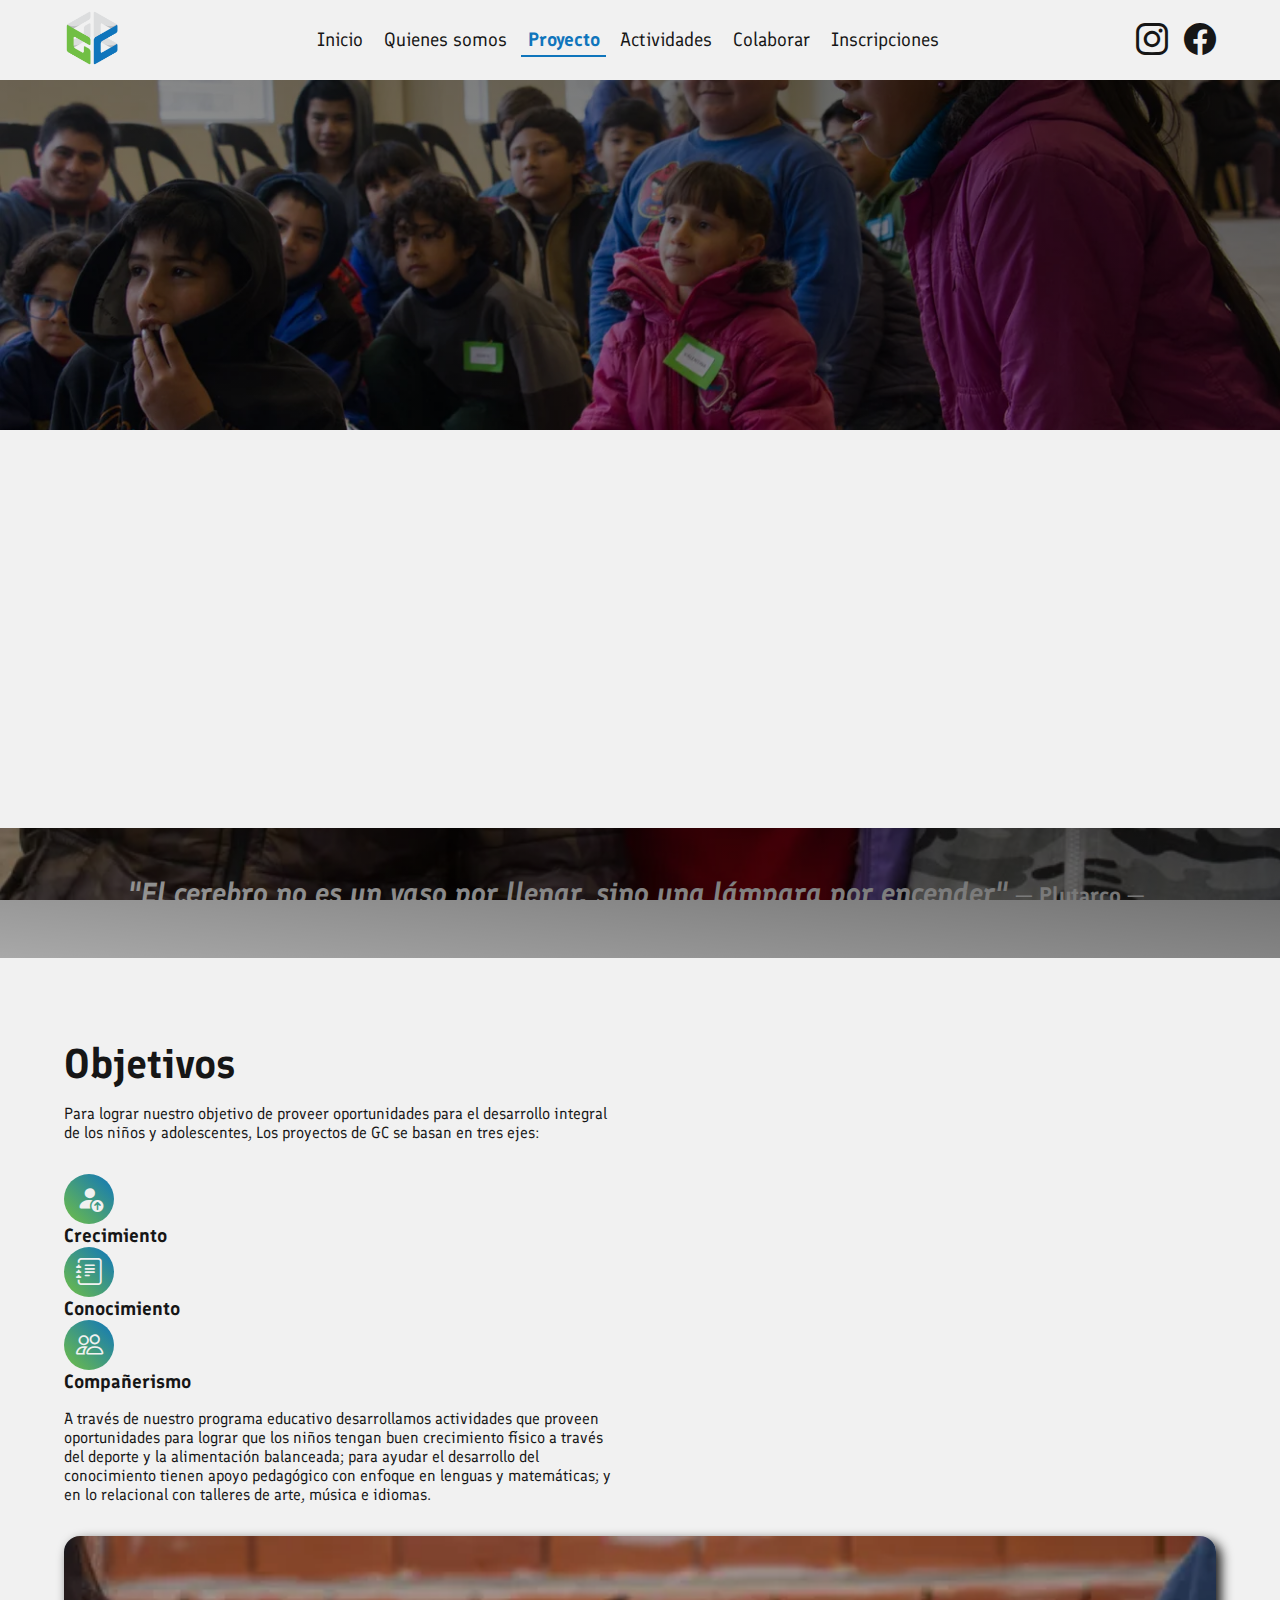
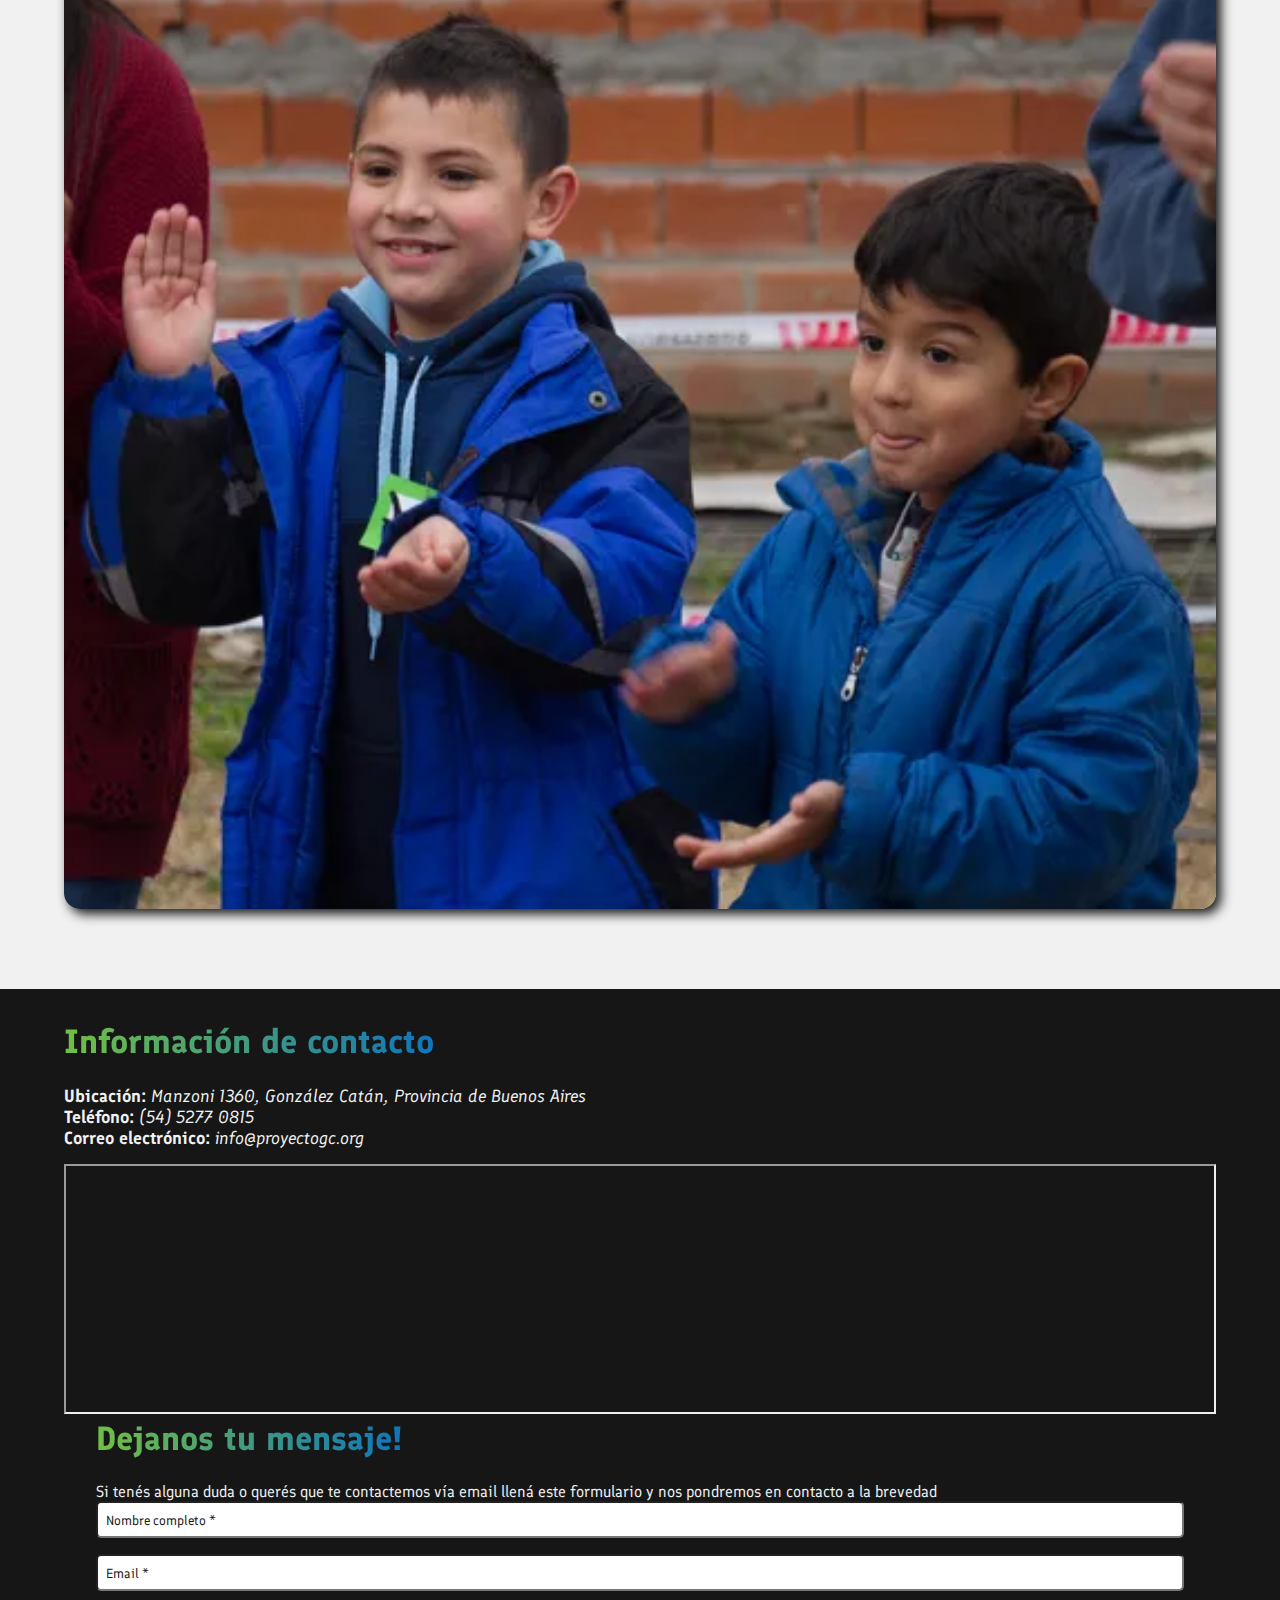
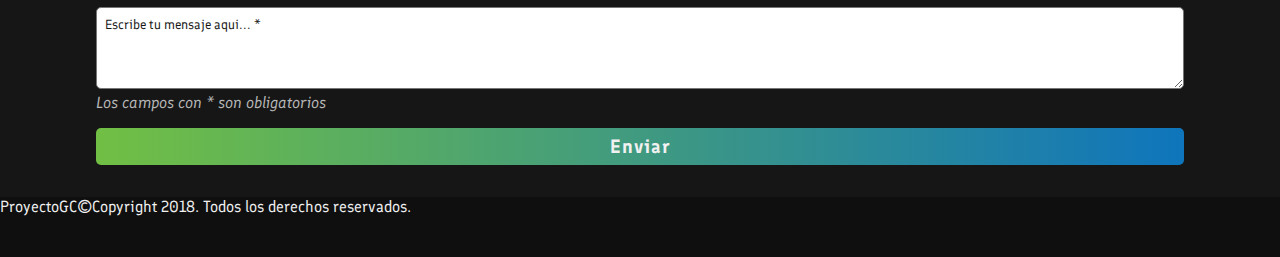
<file: html/proyecto.html>
<!DOCTYPE html>
<html lang="en">
<head>
	<meta charset="UTF-8">
	<meta name="viewport" content="width=device-width, initial-scale=1.0">
	<!-- BOOTSTRAP -->
	<link rel="stylesheet" href="https://cdn.jsdelivr.net/npm/bootstrap@5.2.3/dist/css/bootstrap.min.css" integrity="sha384-rbsA2VBKQhggwzxH7pPCaAqO46MgnOM80zW1RWuH61DGLwZJEdK2Kadq2F9CUG65" crossorigin="anonymous">
	<link rel="stylesheet" href="https://cdn.jsdelivr.net/npm/bootstrap-icons@1.10.5/font/bootstrap-icons.css">
	<!-- GOOGLE FONTS -->
	<link rel="preconnect" href="https://fonts.googleapis.com">
	<link rel="preconnect" href="https://fonts.gstatic.com" crossorigin>
	<link href="https://fonts.googleapis.com/css2?family=Finlandica:wght@400;600;700&display=swap" rel="stylesheet">
	<!-- FILES LINK -->
	<link rel="shortcut icon" href="../assets/img/logo-ico.ico" type="image/x-icon">
	<link rel="stylesheet" href="../css/proyecto.css">
	<link rel="stylesheet" href="../css/header.css">
	<link rel="stylesheet" href="../css/nav-menu.css">
	<link rel="stylesheet" href="../css/footer.css">
	<link rel="stylesheet" href="../css/animations.css">
	<title>Proyecto GC</title>
</head>
<body>
	<!-- NAV BAR-->
	<nav class="navbar">
		<div class="navbar__container">
			<a href="../index.html" class="navbar__container-logo">
				<img src="../assets/img/logo.png" alt="">
			</a>
			<div class="navbar__container-links">
				<a href="../index.html">Inicio</a>
				<a href="./quienes-somos.html">Quienes somos</a>
				<a href="./proyecto.html" class="active">Proyecto</a>
				<a href="./actividades.html">Actividades</a>
				<a href="./colaborar.html">Colaborar</a>
				<a href="./inscripciones.html">Inscripciones</a>
			</div>
			<div class="navbar__container-social">
				<a href="https://www.instagram.com/proyecto.gc">
					<i class="bi bi-instagram"></i>
				</a>
				<a href="https://www.facebook.com/proyectogc.ong">
					<i class="bi bi-facebook"></i>
				</a>
			</div>
			<div class="navbar__container-toggle" id="toggleBtn">
				<i class="bi bi-list" id="toggleBtnIcon"></i>
			</div>
			
			<!-- DROPDOWN MENU -->
			<div class="nav__dropdown-menu " id="dropdownMenu">
				<div class="nav__dropdown-menu-links">
					<a href="../index.html">Inicio</a>
					<a href="./quienes-somos.html">Quienes somos</a>
					<a href="./proyecto.html" class="active-dropdown">Proyecto</a>
					<a href="./actividades.html">Actividades</a>
					<a href="./colaborar.html">Colaborar</a>
					<a href="./inscripciones.html">Inscripciones</a>
				</div>
				<hr>
				<div class="nav__dropdown-menu-social">
					<a href="https://www.instagram.com/proyecto.gc">
						<i class="bi bi-instagram"></i>
					</a>
					<a href="https://www.facebook.com/proyectogc.ong">
						<i class="bi bi-facebook"></i>
					</a>
				</div>
			</div>
		</div>
	</nav> 
	<!-- HEADER -->
	<header class="d-flex justify-content-center align-items-center">
		<div class="header__container">
			<h2 class="title">
				Proyecto
			</h2>
			<p>
				Conocé un poco más de cómo funciona el proyecto y sus objetivos
			</p>
		</div>
	</header>

	<!-- MAIN -->
	<main>

		<!-- OPERATION CONTAINER -->

		<section class="general__container">
			<div class="main__operation">
				<div class="main__operation-text col-lg-5 col-md-12 col-sm-12">
					<h2>Funcionamiento</h2>
					<p>
						Los niños asisten a contra turno escolar en nuestro predio de González Catán cada semana.
						El proyecto GC realiza un programa educativo con actividades simultáneas como educación física,
						apoyo escolar, recreación con talleres de arte, música e idiomas.
					</p>
					<p>
						También participan de una merienda saludable. Las actividades están diseñadas para
						estimular, enseñar y entrenar las capacidades cognitivas, las relaciones de compañerismo con
						otros y el desarrollo físico. 
					</p>
				</div>
			</div>
		</section>

		<!-- BANNER -->

		<section class="banner">
			<div class="banner__container d-flex flex-column">
				<span class="banner-phrase text-center">
					"El cerebro no es un vaso por llenar, sino una lámpara por encender"
				</span>
				<span class="align-self-end">─ Plutarco ─</span>
			</div>
		</section>

		<!-- OBJECTIVES CONTAINER -->

		<section class="general__container">
			<div class="main__objectives row">
				<div class="main__objectives-text col-xl-6 col-lg-6 d-flex justify-content-center flex-column">
					<h2>Objetivos</h2>
					<p>
						Para lograr nuestro objetivo de proveer oportunidades para el desarrollo integral de
						los niños y adolescentes, Los proyectos de GC se basan en tres ejes:
					</p>
					<div class="objectives-items d-flex gap-5">
						<div class="item d-flex align-items-center flex-column gap-1">
							<div class="icon">
								<i class="bi bi-person-fill-up"></i>
							</div>
							<h3>Crecimiento</h3>
						</div>
						<div class="item d-flex align-items-center flex-column gap-1">
							<div class="icon">
								<i class="bi bi-journal-text"></i>
							</div>
							<h3>Conocimiento</h3>
						</div>
						<div class="item d-flex align-items-center flex-column gap-1">
							<div class="icon">
								<i class="bi bi-people"></i>
							</div>
							<h3>Compañerismo</h3>
						</div>
					</div>
					<p>
						A través de nuestro programa educativo desarrollamos actividades que proveen oportunidades para
						lograr que los niños tengan buen crecimiento físico a través del deporte y la alimentación balanceada;
						para ayudar el desarrollo del conocimiento tienen apoyo pedagógico con enfoque en lenguas y matemáticas;
						y en lo relacional  con talleres de arte, música e idiomas.
					</p>
				</div>
				<div class="main__objectives-img text-center col-xl-6 col-lg-6">
					<img src="../assets/img/proyecto/proyecto-img-2.jpg" alt="">
				</div>
			</div>
		</section>
	</main>

	<!-- FOOTER-->
	<footer>
		<div class="footer__container row">
			<div class="footer__text col-lg-6 col-md-12">
				<h3>Información de contacto</h3>
				<div class="footer__text-info">
					<div class="info-item d-flex">
						<span>Ubicación: </span>
						<p>Manzoni 1360, González Catán, Provincia de Buenos Aires</p>
					</div>
					<div class="info-item d-flex">
						<span>Teléfono: </span>
						<p>(54) 5277 0815</p>
					</div>
					<div class="info-item d-flex">
						<span>Correo electrónico: </span>
						<p>info@proyectogc.org</p>
					</div>
				</div>
				<iframe src="https://www.google.com/maps/embed?pb=!1m18!1m12!1m3!1d26216.84744388224!2d-58.6515313263694!3d-34.77810846507512!2m3!1f0!2f0!3f0!3m2!1i1024!2i768!4f13.1!3m3!1m2!1s0x95bcc59d42703ff1%3A0xa5e153b89e084cde!2sProyecto%20GC!5e0!3m2!1ses!2sar!4v1692550858493!5m2!1ses!2sar" allowfullscreen="" loading="lazy" referrerpolicy="no-referrer-when-downgrade"></iframe>
			</div>
			<div class="col-lg-1 d-flex justify-content-center align-items-center">
				<hr class="footer__separator col-lg-1">
			</div>
			<div class="footer__form col-lg-5 col-md-12">
				<h3>Dejanos tu mensaje!</h3>
				<p>
					Si tenés alguna duda o querés que te contactemos vía email
					llená este formulario y nos pondremos en contacto a la brevedad
				</p>
				<form action="" class="footer__contact-form" id="footerForm">
					<div class="item">
						<label for="footerNameInput" hidden>Nombre: </label>
						<input type="text" id="footerNameInput" placeholder="Nombre completo *" required>
					</div>
					<div class="item">
						<label for="footerEmailInput" hidden>Email: </label>
						<input type="email" id="footerEmailInput" placeholder="Email *" required>
					</div>
					<div class="item">
						<label for="footerMsgInput" hidden>Mensaje: </label>
						<textarea name="msg" id="footerMsgInput" cols="30" rows="4" placeholder="Escribe tu mensaje aqui... *" required></textarea>
						<span>Los campos con * son obligatorios</span>
					</div>
					<button id="footerButton">Enviar</button>
				</form>
			</div>
		</div>
		<div class="copyright d-flex justify-content-center align-items-center text-center">
			<p>
				ProyectoGC©Copyright 2018. Todos los derechos reservados.
			</p>
		</div>
	</footer>

	<script src="../js/validaciones.js"></script>
	<script src="../js/footerForm.js"></script>
	<script src="../js/dropdown-menu.js"></script>
</body>
</html>
</file>
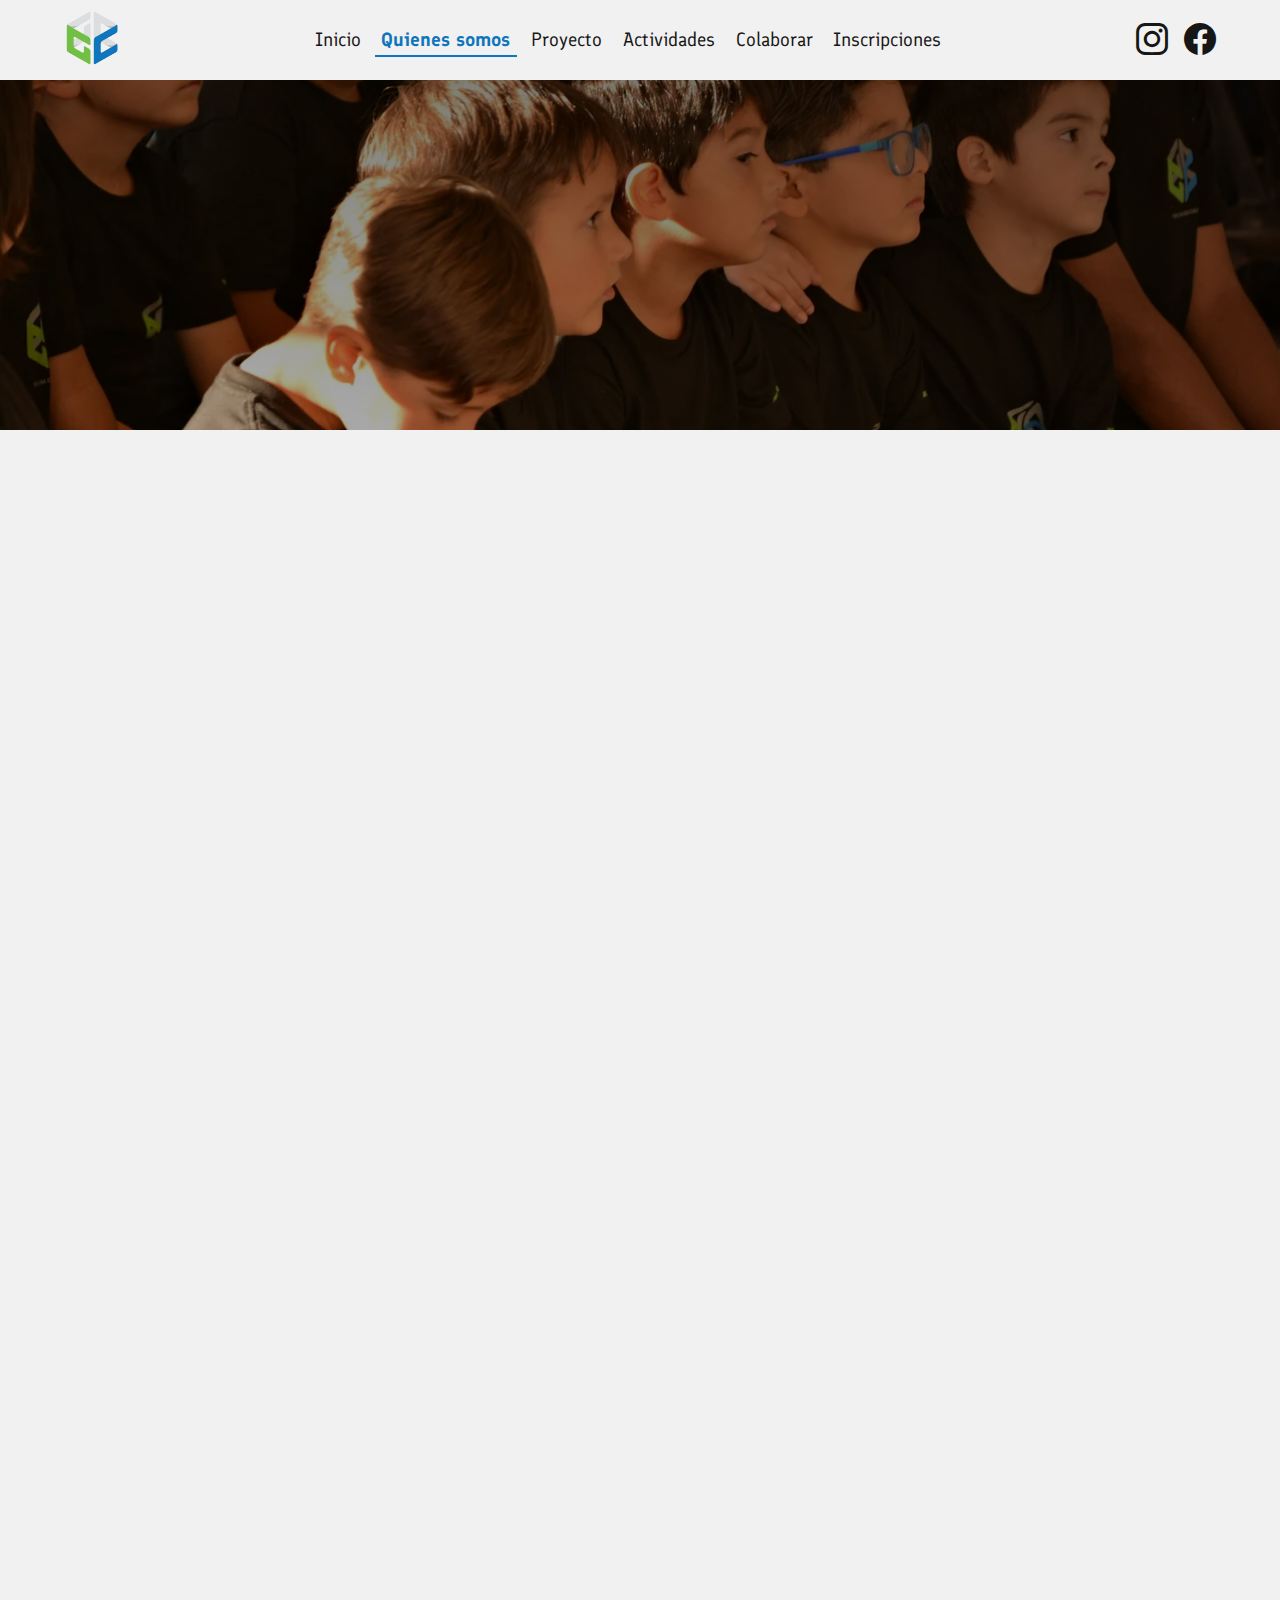
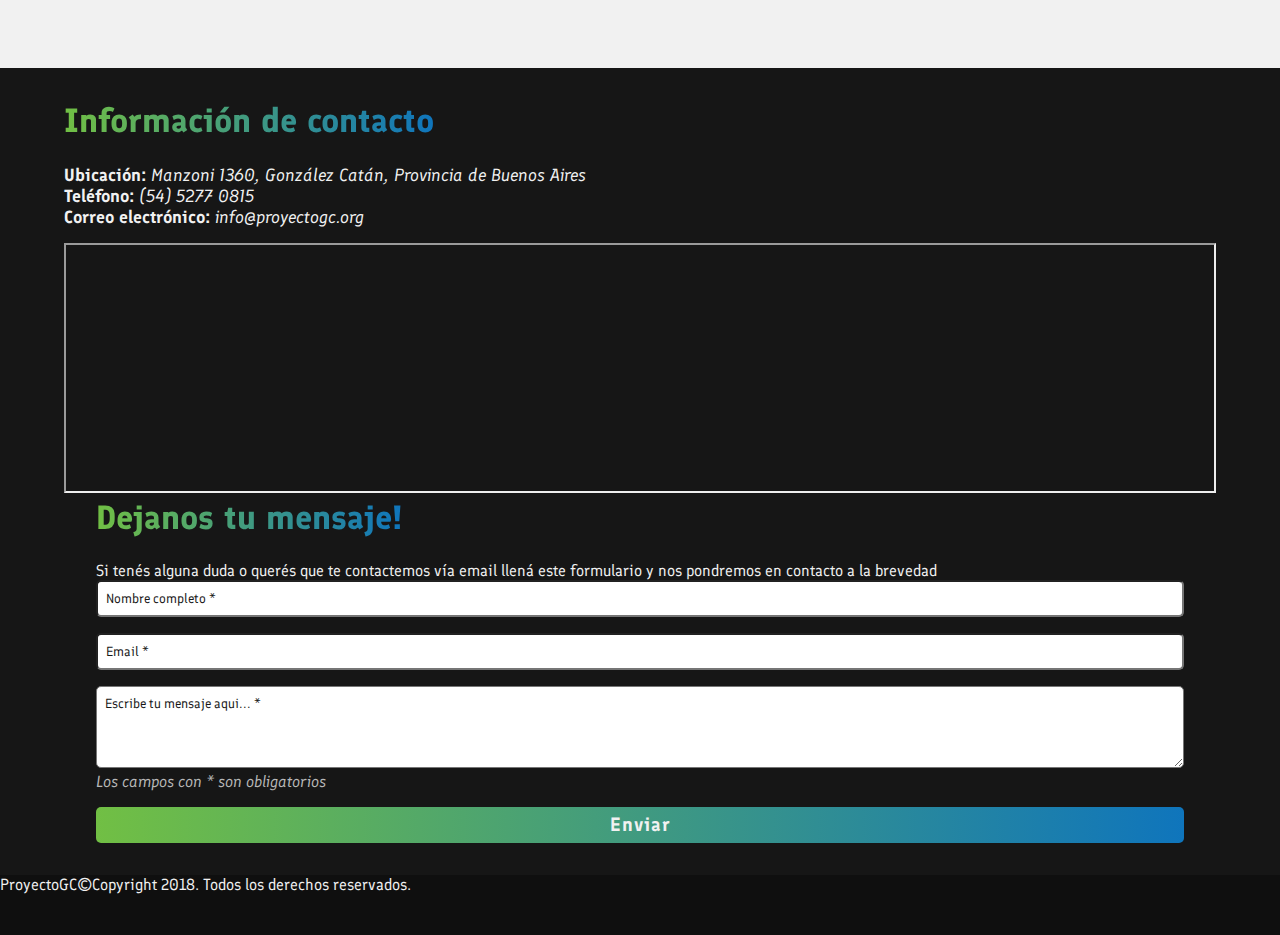
<file: html/quienes-somos.html>
<!DOCTYPE html>
<html lang="en">
<head>
	<meta charset="UTF-8">
	<meta name="viewport" content="width=device-width, initial-scale=1.0">
	<!-- BOOTSTRAP -->
	<link rel="stylesheet" href="https://cdn.jsdelivr.net/npm/bootstrap@5.2.3/dist/css/bootstrap.min.css" integrity="sha384-rbsA2VBKQhggwzxH7pPCaAqO46MgnOM80zW1RWuH61DGLwZJEdK2Kadq2F9CUG65" crossorigin="anonymous">
	<link rel="stylesheet" href="https://cdn.jsdelivr.net/npm/bootstrap-icons@1.10.5/font/bootstrap-icons.css">
	<!-- GOOGLE FONTS -->
	<link rel="preconnect" href="https://fonts.googleapis.com">
	<link rel="preconnect" href="https://fonts.gstatic.com" crossorigin>
	<link href="https://fonts.googleapis.com/css2?family=Finlandica:wght@400;600;700&display=swap" rel="stylesheet">
	<!-- FILES LINK -->
	<link rel="shortcut icon" href="../assets/img/logo-ico.ico" type="image/x-icon">
	<link rel="stylesheet" href="../css/quienes-somos.css">
	<link rel="stylesheet" href="../css/header.css">
	<link rel="stylesheet" href="../css/nav-menu.css">
	<link rel="stylesheet" href="../css/footer.css">
	<link rel="stylesheet" href="../css/animations.css">
	<title>Proyecto GC</title>
</head>
<body>
	<!-- NAV BAR-->
	<nav class="navbar">
		<div class="navbar__container">
			<a href="../index.html" class="navbar__container-logo">
				<img src="../assets/img/logo.png" alt="">
			</a>
			<div class="navbar__container-links">
				<a href="../index.html">Inicio</a>
				<a href="./quienes-somos.html" class="active">Quienes somos</a>
				<a href="./proyecto.html">Proyecto</a>
				<a href="./actividades.html">Actividades</a>
				<a href="./colaborar.html">Colaborar</a>
				<a href="./inscripciones.html">Inscripciones</a>
			</div>
			<div class="navbar__container-social">
				<a href="https://www.instagram.com/proyecto.gc">
					<i class="bi bi-instagram"></i>
				</a>
				<a href="https://www.facebook.com/proyectogc.ong">
					<i class="bi bi-facebook"></i>
				</a>
			</div>
			<div class="navbar__container-toggle" id="toggleBtn">
				<i class="bi bi-list" id="toggleBtnIcon"></i>
			</div>
			
			<!-- DROPDOWN MENU -->
			<div class="nav__dropdown-menu " id="dropdownMenu">
				<div class="nav__dropdown-menu-links">
					<a href="../index.html">Inicio</a>
					<a href="./quienes-somos.html" class="active-dropdown">Quienes somos</a>
					<a href="./proyecto.html">Proyecto</a>
					<a href="./actividades.html">Actividades</a>
					<a href="./colaborar.html">Colaborar</a>
					<a href="./inscripciones.html">Inscripciones</a>
				</div>
				<hr>
				<div class="nav__dropdown-menu-social">
					<a href="https://www.instagram.com/proyecto.gc">
						<i class="bi bi-instagram"></i>
					</a>
					<a href="https://www.facebook.com/proyectogc.ong">
						<i class="bi bi-facebook"></i>
					</a>
				</div>
			</div>
		</div>
	</nav> 
	<!-- HEADER -->
	<header class="d-flex justify-content-center align-items-center">
		<div class="header__container">
			<h2 class="title">
				<span>Nuestra misión</span>
			</h2>
			<p>
				Trabajamos para mejorar la calidad de vida y educativa de niños y adolescentes
				en la cuidad de González Catán.
			</p>
		</div>
	</header>

	<!-- MAIN -->
	<main>
		<div class="main__container text-center">
			<h2>Nuestros valores</h2>
			<div class="main__container-boxes row d-flex flex-wrap justify-content-center gap-5">
				<div class="box col-xl-3 col-lg-4 col-md-12 col-12">
					<h3>Educacion</h3>
					<p>
						Es la herramienta que permite a las personas, alcanzar su máximo potencial.
					</p>
				</div>
				<div class="box col-xl-3 col-lg-4 col-md-12 col-12">
					<h3>Excelencia</h3>
					<p>
						Emprendemos nuestros proyectos con este principio como base,
						ofreciendo actividades de calidad. Ellos merecen más que algo bueno, merecen lo mejor.
					</p>
				</div>
				<div class="box col-xl-3 col-lg-4 col-md-12 col-12">
					<h3>Transparencia</h3>
					<p>
						Ponemos a disposición de nuestros colaboradores toda la información
						necesaria sobre los recursos utilizados en nuestros proyectos.
					</p>
				</div>
				<div class="box col-xl-3 col-lg-4 col-md-12 col-12">
					<h3>Empatía</h3>
					<p>
						Cada persona es única y merece la mirada apreciativa que los hace dignos como seres
						humanos. Nuestro equipo interdisciplinario atiende las necesidades, tanto emocionales,
						físicas, cognitivas.
					</p>
				</div>
				<div class="box col-xl-3 col-lg-4 col-md-12 col-12">
					<h3>Equidad</h3>
					<p>
						Todos tienen el derecho de que se les garanticen los accesos para satisfacer sus
						necesidades básicas.
					</p>
				</div>
				<div class="box col-xl-3 col-lg-4 col-md-12 col-12">
					<h3>Profesionalismo</h3>
					<p>
						Contamos con un equipo de trabajo interdisciplinario que aborda todas las
						problemáticas desde diferentes enfoques para cumplir con nuestra misión.
					</p>
				</div>
				<div class="box col-xl-3 col-lg-4 col-md-12 col-12">
					<h3>Desarrollo integral</h3>
					<p>
						Trabajamos para promover y proveer las oportunidades necesarias para
						garantizar el crecimiento, el conocimiento y el compañerismo de todos.
					</p>
				</div>
			</div>
		</div>
	</main>

	<!-- FOOTER-->
	<footer>
		<div class="footer__container row">
			<div class="footer__text col-lg-6 col-md-12">
				<h3>Información de contacto</h3>
				<div class="footer__text-info">
					<div class="info-item d-flex">
						<span>Ubicación: </span>
						<p>Manzoni 1360, González Catán, Provincia de Buenos Aires</p>
					</div>
					<div class="info-item d-flex">
						<span>Teléfono: </span>
						<p>(54) 5277 0815</p>
					</div>
					<div class="info-item d-flex">
						<span>Correo electrónico: </span>
						<p>info@proyectogc.org</p>
					</div>
				</div>
				<iframe src="https://www.google.com/maps/embed?pb=!1m18!1m12!1m3!1d26216.84744388224!2d-58.6515313263694!3d-34.77810846507512!2m3!1f0!2f0!3f0!3m2!1i1024!2i768!4f13.1!3m3!1m2!1s0x95bcc59d42703ff1%3A0xa5e153b89e084cde!2sProyecto%20GC!5e0!3m2!1ses!2sar!4v1692550858493!5m2!1ses!2sar" allowfullscreen="" loading="lazy" referrerpolicy="no-referrer-when-downgrade"></iframe>
			</div>
			<div class="col-lg-1 d-flex justify-content-center align-items-center">
				<hr class="footer__separator col-lg-1">
			</div>
			<div class="footer__form col-lg-5 col-md-12">
				<h3>Dejanos tu mensaje!</h3>
				<p>
					Si tenés alguna duda o querés que te contactemos vía email
					llená este formulario y nos pondremos en contacto a la brevedad
				</p>
				<form action="" class="footer__contact-form" id="footerForm">
					<div class="item">
						<label for="footerNameInput" hidden>Nombre: </label>
						<input type="text" id="footerNameInput" placeholder="Nombre completo *" required>
					</div>
					<div class="item">
						<label for="footerEmailInput" hidden>Email: </label>
						<input type="email" id="footerEmailInput" placeholder="Email *" required>
					</div>
					<div class="item">
						<label for="footerMsgInput" hidden>Mensaje: </label>
						<textarea name="msg" id="footerMsgInput" cols="30" rows="4" placeholder="Escribe tu mensaje aqui... *" required></textarea>
						<span>Los campos con * son obligatorios</span>
					</div>
					<button id="footerButton">Enviar</button>
				</form>
			</div>
		</div>
		<div class="copyright d-flex justify-content-center align-items-center text-center">
			<p>
				ProyectoGC©Copyright 2018. Todos los derechos reservados.
			</p>
		</div>
	</footer>
	
	<script src="../js/validaciones.js"></script>
	<script src="../js/footerForm.js"></script>
	<script src="../js/dropdown-menu.js"></script>
</body>
</html>
</file>
<file: css/styles.css>
html {
    font-size: 16px;
}
* {
    margin: 0;
    padding: 0;
    box-sizing: border-box;
    font-family: var(--font-family);
}
body {
    width: 100%;
}
hr {
    opacity: 100% !important;
}
.hidden {
    display: none !important;
}
.show {
    display: block !important;
}

/*============================*/
/*========== HEADER ==========*/
/*============================*/

header {
    width: 100%;
    height: auto;
    background-image: url(../assets/img/home/home-lg.jpg);
    background-repeat: no-repeat;
    background-size: cover;
    background-position: center;
    padding: 3rem 0;
    position: relative;
}
header::before {
    content: "";
    width: 100%;
    height: 100%;
    position: absolute;
    top: 0;
    left: 0;
    background: linear-gradient(
        to top right,
        rgba(0, 0, 0, 0.3),
        rgba(0, 0, 0, 0.6)
    );
}
.header__container {
    width: 90%;
    margin: auto;
}

/* TEXTS */

.header__texts {
    height: 100%;
    z-index: 2;
}
.header__texts > .title {
    font-size: var(--header-title-size);
    margin-bottom: 0.6rem;
    font-weight: 700;
    animation: moveToRight 1s;
    animation-fill-mode: forwards;
    opacity: 0;
}
.header__texts > .title span {
    background: linear-gradient(
        to right,
        var(--primary-color),
        var(--secondary-color)
    );
    background-clip: text;
    -webkit-background-clip: text;
    color: transparent;
}
.header__texts > .subtitle {
    font-size: var(--header-text-size);
    color: var(--black-color);
    font-weight: 700;
    margin-bottom: 2rem;
    background: linear-gradient(
        to right,
        var(--primary-color),
        var(--secondary-color)
    );
    width: 300px;
    padding: 0.2rem;
    border-radius: 5px;
    animation: moveToRight 1s;
    animation-delay: 0.2s;
    animation-fill-mode: forwards;
    opacity: 0;
}
.header__texts > p {
    max-width: 45ch;
    color: var(--white-color);
    font-size: var(--header-text-size);
    margin-bottom: 2rem;
    animation: moveToRight 1s;
    animation-delay: 0.8s;
    animation-fill-mode: forwards;
    opacity: 0;
}
.header__text-items {
    color: var(--white-color);
}
.header__text-items .item:nth-child(1) {
    animation: moveToRight 1s;
    animation-delay: 1s;
    animation-fill-mode: forwards;
    opacity: 0;
}
.header__text-items .item:nth-child(2) {
    animation: moveToRight 1s;
    animation-delay: 1.3s;
    animation-fill-mode: forwards;
    opacity: 0;
}
.header__text-items .item:nth-child(3) {
    animation: moveToRight 1s;
    animation-delay: 1.6s;
    animation-fill-mode: forwards;
    opacity: 0;
}

.header__text-items .item h3 {
    margin: 0;
    font-size: var(--header-h3-size);
}
.header__text-items .item .icon {
    width: 55px;
    height: 55px;
    font-size: var(--header-icon-size);
    position: relative;
    color: var(--white-color);
    border-radius: 50%;
    border: 2px solid var(--white-color);
}

.header__newsletter {
    z-index: 2;
    height: 100%;
    padding: 2rem 3rem;
    position: relative;
    color: var(--white-color);
    background-color: rgba(0, 0, 0, 0.5);
    border-radius: 0 1rem 1rem 0;
    overflow: hidden;
    animation: moveToLeft 1s;
    animation-delay: 0.2s;
    animation-fill-mode: forwards;
    opacity: 0;
}
.header__newsletter .border-left {
    position: absolute;
    top: 0;
    left: 0;
    width: 5px;
    height: 100%;
    background: linear-gradient(
        to bottom,
        var(--primary-color),
        var(--secondary-color)
    );
    opacity: 1;
}
.header__newsletter h3 {
    font-size: var(--newsletter-title-size);
    margin-bottom: 1rem;
    position: relative;
    font-weight: 600;
}
.header__newsletter p {
    font-size: var(--newsletter-text-size);
    margin-bottom: 1.5rem;
}
.header__newsletter form input {
    width: 100%;
    height: 2.7rem;
    background-color: transparent;
    padding: 0.5rem;
    color: var(--white-color);
    border: 2px solid var(--white-color);
    border-radius: 5px;
    outline: none;
    font-size: var(--newsletter-text-size);
}
header input::placeholder {
    color: var(--gray-color);
}
.header__newsletter form button {
    width: 100%;
    height: 2.7rem;
    border: none;
    border-radius: 5px;
    font-size: var(--btn-size);
    background: linear-gradient(
        to bottom left,
        var(--primary-color),
        var(--secondary-color)
    );
    color: var(--white-color);
    font-weight: 600;
    letter-spacing: 1px;
    animation: zoomIn 1s;
    animation-delay: 1s;
    animation-fill-mode: forwards;
    opacity: 0;
}
.header__newsletter form button:hover {
    background: linear-gradient(
        to bottom left,
        var(--secondary-color),
        var(--primary-color)
    );
}

.suscribed {
    width: 100%;
    height: 2.7rem;
    line-height: 2.7rem;
    background: linear-gradient(
        to bottom left,
        var(--secondary-color),
        var(--primary-color)
    );
    text-align: center;
    font-weight: 600;
    border-radius: var(--item-border-radius);
    font-size: var(--btn-size);
}

.header__newsletter .error-msg {
    color: rgb(187, 61, 61);
    font-weight: 600;
    margin: 0.4rem 0;
}

/*==========================*/
/*========== MAIN ==========*/
/*==========================*/

main {
    width: 100%;
    padding: 3rem 0;
}
.main__container {
    width: 90%;
    margin: auto;
}
.main__video {
    width: 100%;
    height: 500px;
    margin-bottom: 3rem;
    border-radius: var(--section-border-radius);
    overflow: hidden;
    box-shadow: 2px 2px 15px rgba(0, 0, 0, 0.3);
}
.main__video iframe {
    width: 100%;
    height: 100%;
}
.main__call-to-action {
    width: 80%;
    margin: 0 auto;
    position: relative;
    border-radius: var(--section-border-radius);
    background-color: var(--black-color);
    padding: 1.8rem;
}
.main__call-to-action .text h3 {
    font-size: 2rem;
    color: var(--white-color);
    letter-spacing: 1px;
    margin-bottom: 0;
    font-weight: 600;
}
.main__call-to-action .call-to-action a {
    font-size: var(--call-to-action-btn-size);
    text-decoration: none;
    font-weight: 600;
    color: var(--white-color);
    padding: 1rem 0.3rem;
    border-radius: var(--item-border-radius);
    background: linear-gradient(
        to right,
        var(--primary-color),
        var(--secondary-color)
    );
}
.main__call-to-action .call-to-action a > span {
    background-color: var(--black-color);
    padding: 1rem 4rem;
    border-radius: 5px;
    transition: all 0.3s;
}
.main__call-to-action .call-to-action a:hover > span {
    background-color: transparent;
    color: var(--black-color);
}

/* MEDIA QUERYS */

@media (width > 1200px) {
    header {
        background-image: url(../assets/img/home/home-lg.jpg);
    }
}
@media (width < 1200px) and (width > 992px) {
    header {
        background-image: url(../assets/img/home/home-md.jpg);
    }
    .main__container {
        justify-content: center !important;
    }
}

@media (width < 992px) and (width > 768px) {
    header {
        background-image: url(../assets/img/home/home-sm.jpg);
    }
    .content {
        gap: 2rem;
    }
    .main__container {
        flex-direction: column;
        gap: 1rem !important;
    }
    .main__call-to-action .text {
        margin-bottom: 1rem;
    }
}

@media (width < 768px) {
    header {
        background-image: url(../assets/img/home/home-sm.jpg);
    }
    .content {
        gap: 2rem;
    }
    .header__texts .title {
        font-size: 3rem;
    }
    .header__texts .subtitle {
        font-size: 1.1rem;
        width: 260px;
    }
    .main__container {
        flex-direction: column;
        gap: 1rem !important;
    }
    .main__call-to-action .text {
        margin-bottom: 1rem;
    }
    .main__call-to-action .text h3 {
        font-size: 1.6rem;
    }
}
</file>
<file: css/variables.css>
:root {
    /* COLORS */
    --primary-color: #71bf44;
    --secondary-color: #0f75bc;
    --white-color: #f1f1f1;
    --black-color: #161616;
    --gray-color: #b8b8b8;

    /* FONT SIZE */
    --header-title-size: 3.6rem;
    --header-subtitle-size: 1.8em;
    --header-text-size: 1.3rem;
    --header-h3-size: 1.6rem;
    --header-icon-size: 1.8rem;

    --newsletter-title-size: 1.6rem;
    --newsletter-text-size: 1rem;

    --btn-size: 1.2rem;
    --call-to-action-btn-size: 1.6rem;

    --nav-font-size: 1.2rem;
    --nav-icon-size: 2rem;

    /* BORDER RADIOUS */
    --section-border-radius: 1rem;
    --item-border-radius: 8px;

    --font-family: "Finlandica", sans-serif;
}
</file>
<file: css/nav-menu.css>
/*======================================*/
/*============ NAV BAR MENU ============*/
/*======================================*/

.active {
    font-weight: 600;
    color: var(--secondary-color) !important;
    border-bottom: 2px solid var(--secondary-color) !important;
}
.active-dropdown {
    font-weight: 600;
    color: var(--secondary-color) !important;
    border-left: 2px solid var(--secondary-color) !important;
}
.navbar {
    width: 100%;
    height: 5rem;
    display: flex;
    align-items: center;
    justify-content: center;
}
.navbar .navbar__container {
    width: 90%;
    display: flex;
    justify-content: space-between;
    align-items: center;
    position: relative;
}

/* LOGO */
.navbar__container-logo img {
    width: 3.5rem;
}

/* LINKS */
.navbar__container-links {
    display: flex;
    gap: 0.5rem;
}
.navbar__container-links a {
    text-decoration: none;
    color: var(--black-color);
    font-size: var(--nav-font-size);
    border-bottom: 1px solid transparent;
    padding: 0.3rem 0.4rem;
}
.navbar__container-links a:hover {
    border-bottom: 2px solid var(--secondary-color);
}

/* SOCIAL */
.navbar__container-social {
    display: flex;
    gap: 1rem;
}
.navbar__container-social a {
    font-size: var(--nav-icon-size);
    display: flex;
    color: var(--black-color);
    transition: all 0.2s ease;
}
.navbar__container-social a:hover {
    scale: 1.05;
    color: var(--secondary-color);
}

/* TOGGLE BUTTON */
.navbar__container-toggle {
    padding: 0.3rem 0.6rem;
    cursor: pointer;
    display: none;
}
.navbar__container-toggle i {
    font-size: 2rem;
    display: flex;
    color: var(--black-color);
}

/* DROPDOWN MENU */

.nav__dropdown-menu {
    width: 13rem;
    height: 0;
    /* padding: 1.3rem; */
    background-color: var(--black-color);
    border-radius: 1rem 0 1rem 1rem;
    position: absolute;
    right: 1.8rem;
    top: 60px;
    display: none;
    overflow: hidden;
    z-index: 9;
    transition: height 0.3s cubic-bezier(0.175, 0.885, 0.32, 1.275);
}
.nav__dropdown-menu hr {
    width: 100%;
    height: 1px;
    border: none;
    background-color: var(--white-color);
    opacity: 100%;
}
.nav__dropdown-menu-links {
    display: flex;
    flex-direction: column;
    display: flex;
    justify-content: center;
    align-items: center;
    text-align: center;
    gap: 0.5rem;
}
.nav__dropdown-menu-links a {
    text-decoration: none;
    color: var(--white-color);
    border-left: 2px solid transparent;
    width: 100%;
    padding: 0.2rem 0;
    font-size: 1rem;
}
.nav__dropdown-menu-links a:hover {
    border-left: 2px solid var(--secondary-color);
}
.nav__dropdown-menu-social {
    width: 100%;
    display: flex;
    justify-content: center;
    align-items: center;
    gap: 1rem;
}
.nav__dropdown-menu-social a {
    font-size: 1.3rem;
    /* color: var(--white-color); */
}
.nav__dropdown-menu.open {
    height: auto;
    padding: 1.3rem;
}

@media (max-width: 992px) {
    .navbar__container-links,
    .navbar__container-social {
        display: none;
    }

    .navbar__container-toggle {
        display: block;
    }

    .nav__dropdown-menu {
        display: block;
    }
}
</file>
<file: css/footer.css>
/*================================*/
/*============ FOOTER ============*/
/*================================*/

footer {
    width: 100%;
    height: auto;
    background-color: var(--black-color);
    color: var(--white-color);
}
.footer__container {
    width: 90%;
    margin: auto;
    padding: 2rem 0;
}
.footer__container h3 {
    font-size: 2.1rem;
    font-weight: 700;
    background: linear-gradient(to right, rgb(113, 191, 68), rgb(15, 117, 188));
    background-clip: text;
    -webkit-background-clip: text;
    color: transparent;
    display: inline-block;
    margin-bottom: 1.5rem;
}
.footer__separator {
    border: none;
    width: 2px;
    height: 100%;
    /* background: linear-gradient(to bottom, rgb(113, 191, 68), rgb(15, 117, 188)); */
    background-color: var(--gray-color);
}
input::placeholder,
textarea::placeholder {
    color: var(--black-color);
    font-weight: 400;
}

/* FOOTER - INFO */

.footer__text-info {
    margin-bottom: 1rem;
}
.footer__text-info .info-item {
    display: flex;
    gap: 0.3rem;
    font-size: 1.1rem;
}
.info-item span {
    font-weight: 600;
}
.info-item p {
    font-style: italic;
}
.footer__text iframe {
    width: 100%;
    height: 250px;
}

/* FOOTER - FORM*/

.footer__form {
    padding: 0 2rem;
}
.footer__form .footer__contact-form {
    width: 100%;
    display: flex;
    flex-direction: column;
    gap: 1rem;
}
.footer__contact-form .item input {
    width: 100%;
    height: 2.3rem;
    padding: 0.5rem;
    outline: none;
    border-radius: 5px;
}
.footer__contact-form .item textarea {
    width: 100%;
    outline: none;
    padding: 0.5rem;
    border-radius: 5px;
}
.footer__contact-form .item span {
    color: var(--gray-color);
    font-style: italic;
    font-size: 1rem;
}
.footer__contact-form button {
    border: none;
    width: 100%;
    height: 2.3rem;
    font-weight: 600;
    font-size: 1.2rem;
    border-radius: 5px;
    background: linear-gradient(to right, rgb(113, 191, 68), rgb(15, 117, 188));
    color: var(--white-color);
    letter-spacing: 1px;
}
.copyright {
    width: 100%;
    height: 60px;
    background-color: #0f0f0f;
}
.copyright p {
    margin: 0;
}

@keyframes bg-animation-btn {
    0% {
        background: linear-gradient(
            to right,
            rgb(113, 191, 68),
            rgb(15, 117, 188)
        );
    }
    100% {
        background: linear-gradient(
            to right,
            rgb(15, 117, 188),
            rgb(113, 191, 68)
        );
    }
}

/* FOOTER - MEDIA QUERYS*/

@media (width < 992px) {
    .footer__separator {
        width: 100%;
        height: 2px;
    }
    .footer__text {
        margin-bottom: 2rem;
    }
    .footer__form {
        margin-top: 2rem;
    }
}

@media (width < 768px) {
    .footer__form {
        padding: 0 1rem;
    }
    .footer__container h3 {
        font-size: 1.6rem;
    }
    .footer__text-info .info-item {
        font-size: 0.9rem;
    }
    .footer__form p {
        font-size: 0.9rem;
    }
}
</file>
<file: css/animations.css>
/* ANIMATIONS */

@keyframes moveToRight {
    0% {
        transform: translateX(-150px);
        opacity: 0;
    }
    100% {
        transform: translateX(0px);
        opacity: 1;
    }
}

@keyframes moveToLeft {
    0% {
        transform: translateX(150px);
        opacity: 0;
    }
    100% {
        transform: translateX(0px);
        opacity: 1;
    }
}

@keyframes zoomIn {
    from {
        transform: scale(0);
        opacity: 0;
    }
    to {
        transform: scale(1);
        opacity: 1;
    }
}
</file>
<file: css/actividades.css>
:root {
    --primary-color: #71bf44;
    --secondary-color: #0f75bc;
    --white-color: #f1f1f1;
    --black-color: #161616;
    --gray-color: #b8b8b8;

    --header-title-size: 3.6rem;
    --header-p-size: 1.3rem;

    --main-title-size: 2.6rem;

    --nav-font-size: 1.2rem;
    --nav-icon-size: 2rem;

    --font-family: "Finlandica", sans-serif;
}
html {
    font-size: 16px;
}
* {
    margin: 0;
    padding: 0;
    box-sizing: border-box;
    font-family: var(--font-family);
}
body {
    width: 100%;
    background-color: var(--white-color);
}

/*============================*/
/*========== HEADER ==========*/
/*============================*/

header {
    background-image: url(../assets/img/actividades/actividades-xl.jpg);
    background-repeat: no-repeat;
    background-size: cover;
    background-position: center;
}

/*==========================*/
/*========== MAIN ==========*/
/*==========================*/

main {
    width: 100%;
    height: auto;
    margin-bottom: 3rem;
}

/* ACTIVITIES */

.activities {
    width: 90%;
    margin: 3rem auto;
}
.activities:nth-child(1){
    opacity: 0;
    animation: moveToRight 1s;
    animation-fill-mode: forwards;
    animation-delay: 1.5s;
}
.activities:nth-child(2){
    opacity: 0;
    animation: moveToLeft 1s;
    animation-fill-mode: forwards;
    animation-delay: 2s;
}
.activities:nth-child(3){
    opacity: 0;
    animation: moveToRight 1s;
    animation-fill-mode: forwards;
    animation-delay: 2.5s;
}
.activities__card {
    background: url(../assets/img/actividades/img-3.jpg);
    background-size: cover;
    background-position: center;
    background-attachment: fixed;
    border-radius: 1rem;
    display: flex;
    align-items: center;
    padding: 3rem 3.5rem;
    position: relative;
    overflow: hidden;
    width: 100%;
}
.activities__card::before {
    content: "";
    width: 100%;
    height: 100%;
    position: absolute;
    top: 0;
    left: 0;
    background: rgba(0, 0, 0, 0.6);
}
.activities__container-text {
    color: var(--white-color);
    z-index: 1;
}
.activities__container-text h3 {
    font-size: var(--main-title-size);
    font-weight: 600;
    margin-bottom: 0.7rem;
    display: inline-block;
    background: linear-gradient(
        to right,
        var(--primary-color),
        var(--secondary-color)
    );
    background-clip: text;
    -webkit-background-clip: text;
    color: transparent;
}
.activities__container-text p {
    font-size: 1.2rem;
    margin-bottom: 0.2rem;
}
.activities__container-text p:last-child {
    margin-bottom: 0;
}
.activities__container-img img {
    width: 100%;
    border-radius: 1rem;
    box-shadow: 5px 5px 12px var(--black-color);
    object-fit: cover;
}

/* MEDIA QUERYS */

@media (width < 992px) and (width > 768px) {
    header {
        background-image: url(../assets/img/actividades/actividades-md.jpg);
    }
    .activities__container-text h3 {
        font-size: 2.2rem;
    }
    .activities__container-text p {
        font-size: 1.1rem;
    }
}

@media (width < 768px) and (width > 576px) {
    header {
        background-image: url(../assets/img/actividades/actividades-sm.jpg);
    }
    .activities__container-text h3 {
        font-size: 1.9rem;
    }
    .activities__container-text p {
        font-size: 1rem;
    }
}

@media (width < 576px) {
    header {
        background-image: url(../assets/img/actividades/actividades-sm.jpg);
    }
    main {
        padding-top: 2rem;
    }
    .activities {
        margin: 1rem auto;
    }
    .activities__container-text h3 {
        font-size: 1.9rem;
    }
    .activities__container-text p {
        font-size: 1rem;
    }
    .activities__card {
        padding: 1.2rem;
    }
}
</file>
<file: css/header.css>
header {
    width: 100%;
    height: 350px;
    padding: 3rem 0;
    position: relative;
}
header::before {
    content: "";
    width: 100%;
    height: 100%;
    position: absolute;
    top: 0;
    left: 0;
    background: linear-gradient(
        to top right,
        rgba(0, 0, 0, 0.3),
        rgba(0, 0, 0, 0.6)
    );
}
.header__container {
    width: 90%;
    margin: auto;
}

.header__container .title {
    font-size: var(--header-title-size);
    margin-bottom: 0.6rem;
    font-weight: 700;
    animation: moveToRight 1s;
    animation-fill-mode: forwards;
    opacity: 0;
    background: linear-gradient(
        to right,
        var(--primary-color),
        var(--secondary-color)
    );
    background-clip: text;
    -webkit-background-clip: text;
    color: transparent;
    display: inline-block;
}
.header__container p {
    max-width: 45ch;
    color: var(--white-color);
    font-size: var(--header-p-size);
    animation: moveToRight 1s;
    animation-delay: 0.8s;
    animation-fill-mode: forwards;
    opacity: 0;
}

/* MEDIA QUERYS */

@media (width < 768px) and (width > 576px) {
    .header__container .title {
        font-size: 3rem;
    }
}

@media (width < 576px) {
    .header__container .title {
        font-size: 3rem;
    }
    .header__container p {
        font-size: 1.1rem;
    }
}
</file>
<file: css/carousel.css>
/* ARROW BTN*/
.wrapper i {
    display: flex;
    justify-content: center;
    align-items: center;
    width: 2.8rem;
    height: 2.8rem;
    font-size: 1.5rem;
    background: var(--black-color);
    color: var(--white-color);
    cursor: pointer;
    border-radius: 50%;
    position: absolute;
    top: 50%;
    transform: translateY(-50%);
    z-index: 3;
}
.wrapper i:first-child {
    left: -1.4rem;
}
.wrapper i:last-child {
    right: -1.4rem;
}

/* CAROUSEL */
.wrapper {
    position: relative;
    width: 90%;
    margin: 0 auto;
}
.wrapper .carousel {
    height: 300px;
    display: flex;
    flex-wrap: nowrap;
    gap: 1rem;
    overflow: hidden;
    scroll-behavior: smooth;
    cursor: pointer;
}
.carousel.dragging {
    cursor: grab;
    scroll-behavior: auto;
}
.carousel.dragging img {
    pointer-events: none;
}
.carousel img {
    width: calc(100% / 3);
    height: auto;
    object-fit: cover;
}

@media (width < 1200px) {
    .carousel img {
        width: calc(100% / 3);
    }
}
@media (width < 998px) {
    .carousel img {
        width: calc(100% / 2);
    }
}
@media (width < 576px) {
    .carousel img {
        width: 100%;
    }
    .wrapper i {
        width: 2rem;
        height: 2rem;
    }
    .wrapper i:first-child {
        left: -0.9rem;
    }
    .wrapper i:last-child {
        right: -0.9rem;
    }
}
</file>
<file: css/colaborar.css>
:root {
    --primary-color: #71bf44;
    --secondary-color: #0f75bc;
    --white-color: #f1f1f1;
    --black-color: #161616;
    --gray-color: #b8b8b8;

    --header-title-size: 3.6rem;
    --header-p-size: 1.3rem;

    --main-title-size: 2.3rem;
    --main-subtitle-size: 1.1rem;

    --nav-font-size: 1.2rem;
    --nav-icon-size: 2rem;

    --font-family: "Finlandica", sans-serif;
}
html {
    font-size: 16px;
}
* {
    margin: 0;
    padding: 0;
    box-sizing: border-box;
    font-family: var(--font-family);
}
body {
    width: 100%;
    background-color: var(--white-color);
}
main form input::placeholder,
main form textarea::placeholder {
    color: var(--white-color);
}

/*============================*/
/*========== HEADER ==========*/
/*============================*/

header {
    background-image: url(../assets/img/img-2.jpg);
    background-repeat: no-repeat;
    background-size: cover;
    background-position: center;
}

/*==========================*/
/*========== MAIN ==========*/
/*==========================*/

main {
    width: 100%;
    height: auto;
    padding: 3rem 0;
}
.general__container {
    width: 90%;
    margin: 0 auto;
}
.content h3 {
    position: relative;
    color: var(--white-color);
    font-size: var(--main-title-size);
    font-weight: 600;
    margin-bottom: 1rem;
}
.donate__container,
.volunteering__container {
    padding: 1rem;
}
.donate__container {
    opacity: 0;
    animation: moveToRight 1s;
    animation-fill-mode: forwards;
    animation-delay: 1.5s;
}
.donate__container .content {
    background-image: url(../assets/img/img.jpg);
    background-size: cover;
    background-position: center;
    background-repeat: no-repeat;
    position: relative;
    border-radius: 1rem;
    overflow: hidden;
    padding: 1.5rem 2rem;
}
.donate__container .content::before {
    content: "";
    position: absolute;
    width: 100%;
    height: 100%;
    background-color: rgba(0, 0, 0, 0.6);
    top: 0;
    left: 0;
}
.donate__container .content p {
    position: relative;
    color: var(--white-color);
    font-size: var(--main-subtitle-size);
}
.donate__container .content form {
    position: relative;
    width: 100%;
}
.content form .item input,
.content form .item textarea {
    width: 100%;
    background: rgba(0, 0, 0, 0.5);
    border-radius: 5px 5px 0 0;
    border: none;
    border-bottom: 2px solid var(--white-color);
    outline: none;
}
.content form .item input {
    padding-left: 0.4rem;
    height: 2.2rem;
    outline: none;
    color: var(--white-color);
}
.content form .item textarea {
    padding: 0.2rem 0.4rem;
    color: var(--white-color);
}
.content form .item p {
    color: var(--gray-color);
    font-style: italic;
    margin-bottom: 0;
}
.content form button {
    border: none;
    background: linear-gradient(
        to right,
        var(--primary-color),
        var(--secondary-color)
    );
    height: 2.2rem;
    color: var(--white-color);
    font-size: 1.2rem;
    font-weight: 600;
    border-radius: 5px;
}

/* VOLUNTEERING */

.volunteering__container {
    opacity: 0;
    animation: moveToLeft 1s;
    animation-fill-mode: forwards;
    animation-delay: 1.5s;
}
.volunteering__container .content {
    height: 100%;
    background-image: url(../assets/img/img-3.jpg);
    background-size: cover;
    background-position: center;
    background-repeat: no-repeat;
    position: relative;
    border-radius: 1rem;
    overflow: hidden;
    padding: 1.5rem 2rem;
}
.volunteering__container .content::before {
    content: "";
    position: absolute;
    width: 100%;
    height: 100%;
    background-color: rgba(0, 0, 0, 0.6);
    top: 0;
    left: 0;
}
.volunteering__container .content p {
    position: relative;
    color: var(--white-color);
    font-size: var(--main-subtitle-size);
    margin-bottom: 0;
}
.email {
    background: linear-gradient(
        to right,
        var(--primary-color),
        var(--secondary-color)
    );
    background-clip: text;
    -webkit-background-clip: text;
    color: transparent;
    display: inline-block;
    font-weight: 600;
}
.content hr {
    background-color: var(--gray-color);
    height: 2px;
    width: 100%;
    border: none;
    position: relative;
    opacity: 1;
}
.content .brands {
    position: relative;
    display: flex;
    justify-content: space-between;
    flex-wrap: wrap;
}
.content .brands img {
    width: 150px;
}
.content .brands img:last-child {
    filter: invert(1);
}

/* MEDIA QUERYS */

@media (width < 992px) and (width > 768px) {
    header {
        background-image: url(../assets/img/actividades/actividades-md.jpg);
    }
}

@media (width < 768px) and (width > 576px) {
    header {
        background-image: url(../assets/img/actividades/actividades-sm.jpg);
    }
}

@media (width < 576px) {
    header {
        background-image: url(../assets/img/actividades/actividades-sm.jpg);
    }
    .donate__container .content {
        padding: 1.2rem;
    }
    .brands__container .brands img {
        width: 7rem;
    }
}
</file>
<file: css/inscripciones.css>
:root {
    --primary-color: #71bf44;
    --secondary-color: #0f75bc;
    --white-color: #f1f1f1;
    --black-color: #161616;
    --gray-color: #b8b8b8;

    --main-title-size: 3rem;
    --main-subtitle-size: 1.1rem;

    --nav-font-size: 1.2rem;
    --nav-icon-size: 2rem;

    --font-family: "Finlandica", sans-serif;
}
html {
    font-size: 16px;
}
* {
    margin: 0;
    padding: 0;
    box-sizing: border-box;
    font-family: var(--font-family);
}
body {
    width: 100%;
    background-color: var(--white-color);
}
main form input::placeholder,
main form textarea::placeholder {
    color: var(--white-color);
}

/*==========================*/
/*========== MAIN ==========*/
/*==========================*/

main {
    width: 100%;
    height: auto;
    padding: 3rem 0;
}
.general__container {
    width: 90%;
    margin: 0 auto;
}
.general__container h2 {
    position: relative;
    text-align: center;
    color: var(--black-color);
    font-size: var(--main-title-size);
    font-weight: 700;
    margin-bottom: 2rem;
}
.general__container h2 span {
    background: linear-gradient(
        to right,
        var(--primary-color),
        var(--secondary-color)
    );
    background-clip: text;
    -webkit-background-clip: text;
    color: transparent;
}
.register__container,
.requirements__container {
    padding: 1rem;
}
.register-content {
    margin: 0 auto;
    background: url(../assets/img/img-2.jpg);
    background-size: cover;
    background-position: start;
    background-repeat: no-repeat;
    padding: 2rem;
    border-radius: 1rem;
    position: relative;
    overflow: hidden;
}
.register-content::before {
    content: "";
    position: absolute;
    width: 100%;
    height: 100%;
    background-color: rgba(0, 0, 0, 0.5);
    top: 0;
    left: 0;
}

.register-content form {
    position: relative;
    width: 100%;
}
.register-content form .item input,
.register-content form .item textarea,
.register-content form .item select {
    width: 100%;
    background: rgba(0, 0, 0, 0.5);
    border-radius: 5px 5px 0 0;
    border: none;
    border-bottom: 2px solid var(--white-color);
    outline: none;
    font-size: 1rem;
}
.register-content form .item input,
.register-content form .item select {
    padding-left: 0.4rem;
    height: 2.2rem;
    outline: none;
    color: var(--white-color);
}
.register-content form .item select option {
    background-color: var(--white-color);
    color: var(--black-color);
}
.register-content form .item textarea {
    padding: 0.2rem 0.4rem;
    color: var(--white-color);
}
.register-content form .item p {
    color: var(--gray-color);
    font-style: italic;
    margin-bottom: 0;
}
.register-content form button {
    border: none;
    background: linear-gradient(
        to right,
        var(--primary-color),
        var(--secondary-color)
    );
    height: 2.2rem;
    color: var(--white-color);
    font-size: 1.2rem;
    font-weight: 600;
    border-radius: 5px;
}

/* REQUIREMENTS */

.requirements__container .requirements-content {
    height: 100%;
    background-image: url(../assets/img/img-2.jpg);
    background-size: cover;
    background-position: center;
    background-repeat: no-repeat;
    position: relative;
    border-radius: 1rem;
    overflow: hidden;
    padding: 2rem;
}
.requirements-content::before {
    content: "";
    position: absolute;
    width: 100%;
    height: 100%;
    background-color: rgba(0, 0, 0, 0.6);
    top: 0;
    left: 0;
}
.requirements-content h3 {
    font-size: 2rem;
    position: relative;
    color: var(--white-color);
    font-weight: 600;
    margin-bottom: 1.5rem;
}
.requirements-content ul {
    color: var(--white-color);
    position: relative;
    font-size: 1.2rem;
    margin-bottom: 1.5rem;
}
.requirements-content ul li:first-child {
    margin-bottom: 0.5rem;
}
.requirements-content p {
    position: relative;
    color: var(--white-color);
    font-size: var(--main-subtitle-size);
    margin-bottom: 0;
}

/* MEDIA QUERYS */

@media (width < 992px) and (width > 768px) {
    header {
        background-image: url(../assets/img/actividades/actividades-md.jpg);
    }
}

@media (width < 768px) and (width > 576px) {
    header {
        background-image: url(../assets/img/actividades/actividades-sm.jpg);
    }
}

@media (width < 576px) {
    header {
        background-image: url(../assets/img/actividades/actividades-sm.jpg);
    }
    .general__container h2 {
        font-size: 2.4rem;
        margin-bottom: 0.8rem;
    }
    .requirements__container .requirements-content,
    .register__container .register-content {
        padding: 1.5rem;
    }
    .requirements-content h3 {
        font-size: 1.6rem;
    }
    .requirements-content ul {
        font-size: 1.1rem;
    }
    .requirements-content p {
        font-size: 1.1rem;
    }
}
</file>
<file: css/proyecto.css>
:root {
    --primary-color: #71bf44;
    --secondary-color: #0f75bc;
    --white-color: #f1f1f1;
    --black-color: #161616;
    --gray-color: #b8b8b8;

    --header-title-size: 3.6rem;
    --header-p-size: 1.3rem;

    --main-title-size: 2.6rem;
    --box-title-size: 1.8rem;
    --box-text-size: 1rem;

    --nav-font-size: 1.2rem;
    --nav-icon-size: 2rem;

    --font-family: "Finlandica", sans-serif;
}
html {
    font-size: 16px;
}
* {
    margin: 0;
    padding: 0;
    box-sizing: border-box;
    font-family: var(--font-family);
}
body {
    width: 100%;
    background-color: var(--white-color);
}

/*============================*/
/*========== HEADER ==========*/
/*============================*/

header {
    background-image: url(../assets/img/proyecto/proyecto-header-lg.jpg);
    background-repeat: no-repeat;
    background-size: cover;
    background-position: center;
}

/*==========================*/
/*========== MAIN ==========*/
/*==========================*/

main {
    width: 100%;
    height: auto;
    padding: 5rem 0;
}
.general__container {
    width: 90%;
    margin: 0 auto;
}

/* OPERATION */

.main__operation {
    position: relative;
    padding: 3rem;
    background-image: url(../assets/img/proyecto/proyecto-img-3.jpg);
    background-repeat: no-repeat;
    background-size: cover;
    background-position: top;
    display: flex;
    justify-content: flex-end;
    color: var(--white-color);
    border-radius: 1rem;
    overflow: hidden;
    margin-bottom: 5rem;
    box-shadow: 3px 3px 10px rgba(0, 0, 0, 0.5);
    opacity: 0;
    animation: moveToRight 1s;
    animation-fill-mode: forwards;
    animation-delay: 1.5s;
}
.main__operation::before {
    content: "";
    width: 100%;
    height: 100%;
    position: absolute;
    top: 0;
    left: 0;
    background: linear-gradient(
        to top right,
        rgba(0, 0, 0, 0.3),
        rgba(0, 0, 0, 0.6)
    );
}
.main__operation-text {
    z-index: 1;
}
.main__operation-text h2 {
    font-size: var(--main-title-size);
    font-weight: 600;
    margin-bottom: 1rem;
    display: inline-block;
    opacity: 0;
    animation: moveToRight 1s;
    animation-fill-mode: forwards;
    animation-delay: 2s;
    background: linear-gradient(
        to right,
        var(--primary-color),
        var(--secondary-color)
    );
    background-clip: text;
    -webkit-background-clip: text;
    color: transparent;
}
.main__operation-text p {
    margin-bottom: 0;
    opacity: 0;
    animation: moveToRight 1s;
    animation-fill-mode: forwards;
    animation-delay: 2.5s;
}

/* BANNER */

.banner {
    width: 100%;
    background: url(../assets/img/banner-img.jpg);
    background-attachment: fixed;
    background-repeat: no-repeat;
    background-size: cover;
    background-position: center;
    margin-bottom: 5rem;
    position: relative;
}
.banner::before {
    content: "";
    width: 100%;
    height: 100%;
    position: absolute;
    top: 0;
    left: 0;
    background: linear-gradient(
        to top right,
        rgba(0, 0, 0, 0.3),
        rgba(0, 0, 0, 0.6)
    );
}
.banner__container {
    width: 80%;
    padding: 3rem 0;
    margin: auto;
    z-index: 3;
    color: var(--white-color);
}
.banner__container .banner-phrase {
    font-size: 1.8rem;
    font-style: italic;
    margin-bottom: 0;
    z-index: 1;
}
.banner__container span {
    font-weight: 600;
    font-size: 1.4rem;
    z-index: 1;
}

/* OBJECTIVES */

.main__objectives-text {
    color: var(--black-color);
}
.main__objectives-text h2 {
    font-size: var(--main-title-size);
    font-weight: 600;
    margin-bottom: 1rem;
}
.main__objectives-text p {
    max-width: 55ch;
    margin-bottom: 2rem;
}
.objectives-items {
    margin-bottom: 1rem;
}
.objectives-items .item .icon {
    display: flex;
    justify-content: center;
    align-items: center;
    width: 50px;
    height: 50px;
    font-size: 1.7rem;
    border-radius: 50%;
    color: var(--white-color);
    background: linear-gradient(
        45deg,
        var(--primary-color),
        var(--secondary-color)
    );
}
.objectives-items .item h3 {
    font-size: 1.2rem;
    font-weight: 600;
}
.main__objectives-img {
    display: flex;
    justify-content: center;
    align-items: center;
}
.main__objectives-img img {
    width: 100%;
    border-radius: 1rem;
    box-shadow: 5px 5px 12px var(--black-color);
}

/* MEDIA QUERYS */

@media (width < 992px) and (width > 768px) {
    header {
        background-image: url(../assets/img/proyecto/proyecto-header-md.jpg);
    }
    .main__operation {
        padding: 2rem;
    }
    .main__objectives-text {
        display: flex;
        justify-content: center;
        align-items: center;
        flex-direction: column;
        text-align: center;
    }
    .main__objectives-img img {
        width: 80%;
    }
}

@media (width < 768px) and (width > 576px) {
    header {
        background-image: url(../assets/img/proyecto/proyecto-header-sm.jpg);
    }
    .main__operation {
        padding: 1.2rem;
    }
    .main__operation-text h2 {
        font-size: 2rem;
    }
    .main__operation-text p {
        font-size: 1rem;
    }
}

@media (width < 576px) {
    .main__operation {
        padding: 1.2rem;
    }

    .main__operation-text h2 {
        font-size: 2rem;
    }
    .main__operation-text p {
        font-size: 1rem;
    }
    .objectives-items {
        flex-direction: column;
        align-items: flex-start;
        gap: 1rem !important;
        margin-bottom: 2rem;
    }
    .objectives-items .item {
        flex-direction: row !important;
        align-items: center;
        gap: 0.6rem !important;
    }
    .item h3 {
        margin-bottom: 0;
    }
}
</file>
<file: css/quienes-somos.css>
:root {
    --primary-color: #71bf44;
    --secondary-color: #0f75bc;
    --white-color: #f1f1f1;
    --black-color: #161616;
    --gray-color: #b8b8b8;

    --header-title-size: 3.6rem;
    --header-p-size: 1.3rem;

    --main-title-size: 2.6rem;
    --box-title-size: 1.8rem;
    --box-text-size: 1rem;

    --nav-font-size: 1.2rem;
    --nav-icon-size: 2rem;

    --font-family: "Finlandica", sans-serif;
}
html {
    font-size: 16px;
}
* {
    margin: 0;
    padding: 0;
    box-sizing: border-box;
    font-family: var(--font-family);
}
body {
    width: 100%;
    background-color: var(--white-color);
}

/*============================*/
/*========== HEADER ==========*/
/*============================*/

header {
    background-image: url(../assets/img/quienes-somos/quienes-somos-header.jpg);
    background-repeat: no-repeat;
    background-size: cover;
    background-position: center;
}

/*==========================*/
/*========== MAIN ==========*/
/*==========================*/

main {
    width: 100%;
    height: auto;
    padding: 5rem 1rem;
}
.main__container {
    width: 90%;
    margin: auto;
}
.main__container h2 {
    font-size: var(--main-title-size);
    font-weight: 600;
    margin-bottom: 4rem;
    opacity: 0;
    animation: moveToRight 1s;
    animation-fill-mode: forwards;
    animation-delay: 1.5s;
}
.main__container-boxes {
    opacity: 0;
    animation: moveToRight 1s;
    animation-fill-mode: forwards;
    animation-delay: 2s;
}
.box {
    display: flex;
    justify-content: center;
    align-items: center;
    flex-direction: column;
    position: relative;
    border: 1px solid transparent;
    padding: 2.5rem;
    background-color: var(--white-color);
}
.box::before {
    content: "";
    position: absolute;
    top: -2px;
    left: -2px;
    right: -2px;
    bottom: -2px;
    background: linear-gradient(
        to right,
        var(--primary-color),
        var(--secondary-color)
    );
    z-index: -1;
    transform: skew(1.5deg, 1.5deg);
}
.box h3 {
    font-size: var(--box-title-size);
    font-weight: 600;
}
.box p {
    font-size: var(--box-text-size);
}
</file>
